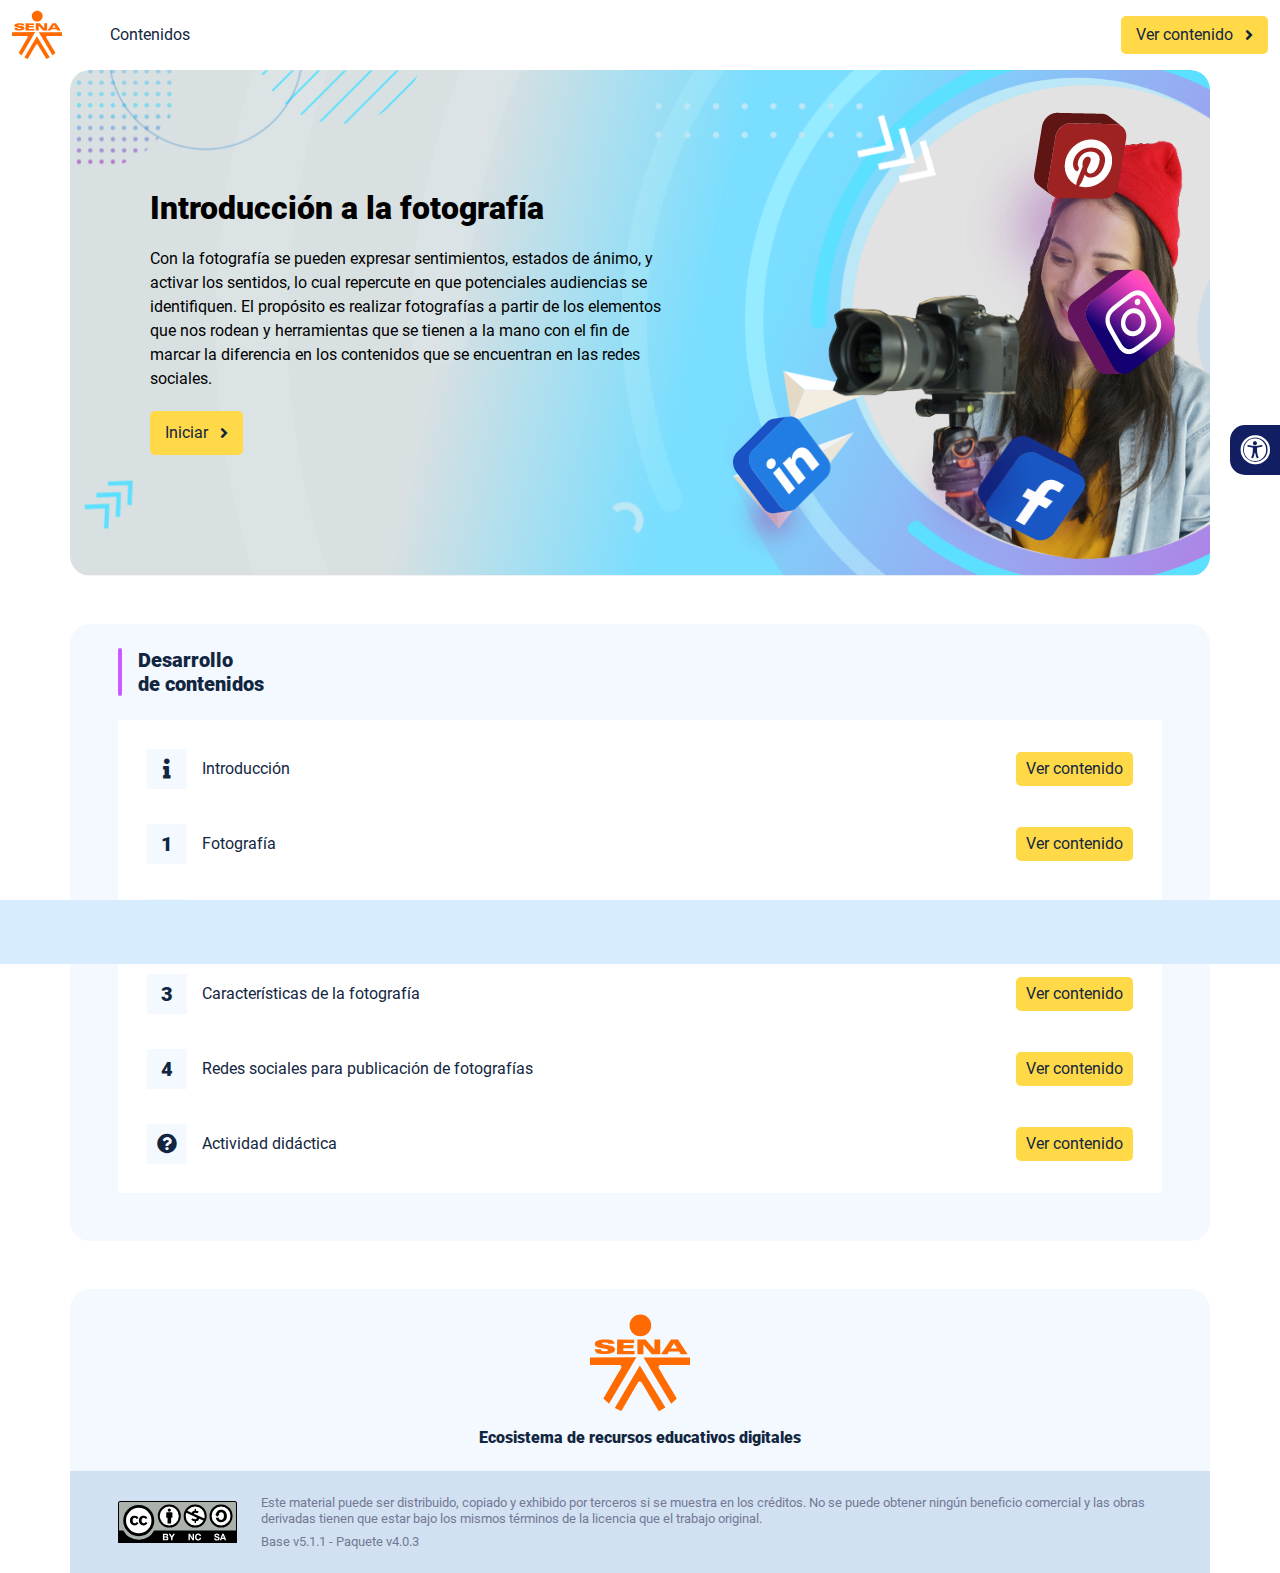
<file: index.html>
<!DOCTYPE html><html lang=""><head><meta charset="utf-8"><meta http-equiv="X-UA-Compatible" content="IE=edge"><meta name="viewport" content="width=device-width,initial-scale=1"><link rel="icon" href="favicon.ico"><title>Introducción a la fotografía</title><link href="css/chunk-0b10f9b9.e71cb334.css" rel="prefetch"><link href="css/chunk-0d02006a.51be2d5e.css" rel="prefetch"><link href="css/chunk-10d7dd5c.e71cb334.css" rel="prefetch"><link href="css/chunk-205221e7.e71cb334.css" rel="prefetch"><link href="css/chunk-2d4cff20.e71cb334.css" rel="prefetch"><link href="css/chunk-4ef72cd9.e71cb334.css" rel="prefetch"><link href="css/chunk-515a8379.ae0ee84f.css" rel="prefetch"><link href="css/chunk-59974754.9f4f9dbb.css" rel="prefetch"><link href="css/chunk-60a150e8.e71cb334.css" rel="prefetch"><link href="css/chunk-6e1e538a.d2f45819.css" rel="prefetch"><link href="css/chunk-7d598149.e71cb334.css" rel="prefetch"><link href="css/chunk-a71bdd78.e71cb334.css" rel="prefetch"><link href="css/chunk-cda87f0a.5d24a906.css" rel="prefetch"><link href="css/comple.405bb42a.css" rel="prefetch"><link href="css/creditos.976ca527.css" rel="prefetch"><link href="css/glosario.6e6013d9.css" rel="prefetch"><link href="css/intro.586f816f.css" rel="prefetch"><link href="css/referencias.e4d49c74.css" rel="prefetch"><link href="css/sintesis.b4fd026b.css" rel="prefetch"><link href="css/tema1.419e6c57.css" rel="prefetch"><link href="css/tema2.5eceb421.css" rel="prefetch"><link href="js/actividad.d08913ca.js" rel="prefetch"><link href="js/chunk-0206bfa0.264bc95a.js" rel="prefetch"><link href="js/chunk-0b10f9b9.18a7e98d.js" rel="prefetch"><link href="js/chunk-0d02006a.b54fe13d.js" rel="prefetch"><link href="js/chunk-10d7dd5c.fe963216.js" rel="prefetch"><link href="js/chunk-13a6037e.cc6412e6.js" rel="prefetch"><link href="js/chunk-205221e7.54eda38b.js" rel="prefetch"><link href="js/chunk-2c06842c.e4982829.js" rel="prefetch"><link href="js/chunk-2d0e96ec.a36bed43.js" rel="prefetch"><link href="js/chunk-2d208d90.58b93b7e.js" rel="prefetch"><link href="js/chunk-2d21d0e2.13642e6c.js" rel="prefetch"><link href="js/chunk-2d22c123.18822770.js" rel="prefetch"><link href="js/chunk-2d4cff20.8a14dd26.js" rel="prefetch"><link href="js/chunk-2e80bb9a.c9e48e5d.js" rel="prefetch"><link href="js/chunk-2fdc87ee.9097da11.js" rel="prefetch"><link href="js/chunk-4ef72cd9.14763705.js" rel="prefetch"><link href="js/chunk-515a8379.fbbd4068.js" rel="prefetch"><link href="js/chunk-5309f94e.d207b2d5.js" rel="prefetch"><link href="js/chunk-53ccb27e.67a53ce9.js" rel="prefetch"><link href="js/chunk-59974754.bb579303.js" rel="prefetch"><link href="js/chunk-60a150e8.afbb8e7a.js" rel="prefetch"><link href="js/chunk-69444b4c.6ea97d8d.js" rel="prefetch"><link href="js/chunk-6e1e538a.2f88bf9f.js" rel="prefetch"><link href="js/chunk-7d598149.2785d3ed.js" rel="prefetch"><link href="js/chunk-a71bdd78.37eeb5ae.js" rel="prefetch"><link href="js/chunk-c796899c.2646f76f.js" rel="prefetch"><link href="js/chunk-cda87f0a.02bd1e59.js" rel="prefetch"><link href="js/chunk-e8a7823a.2c635a0f.js" rel="prefetch"><link href="js/comple.5c44f336.js" rel="prefetch"><link href="js/creditos.82da311b.js" rel="prefetch"><link href="js/glosario.2ff40d0f.js" rel="prefetch"><link href="js/intro.71a08c8f.js" rel="prefetch"><link href="js/referencias.07a6c068.js" rel="prefetch"><link href="js/sintesis.4d4e5d03.js" rel="prefetch"><link href="js/tema1.25631800.js" rel="prefetch"><link href="js/tema2.8ea02053.js" rel="prefetch"><link href="js/tema3.80d458b6.js" rel="prefetch"><link href="js/tema4.9ac1ab06.js" rel="prefetch"><link href="css/app.aa3cac0a.css" rel="preload" as="style"><link href="css/chunk-vendors.04730ec9.css" rel="preload" as="style"><link href="js/app.906d4ec2.js" rel="preload" as="script"><link href="js/chunk-vendors.6c7d6e63.js" rel="preload" as="script"><link href="css/chunk-vendors.04730ec9.css" rel="stylesheet"><link href="css/app.aa3cac0a.css" rel="stylesheet"></head><body><noscript><strong>We're sorry but Introducción a la fotografía doesn't work properly without JavaScript enabled. Please enable it to continue.</strong></noscript><div id="app"></div><script src="js/chunk-vendors.6c7d6e63.js"></script><script src="js/app.906d4ec2.js"></script></body></html>
</file>
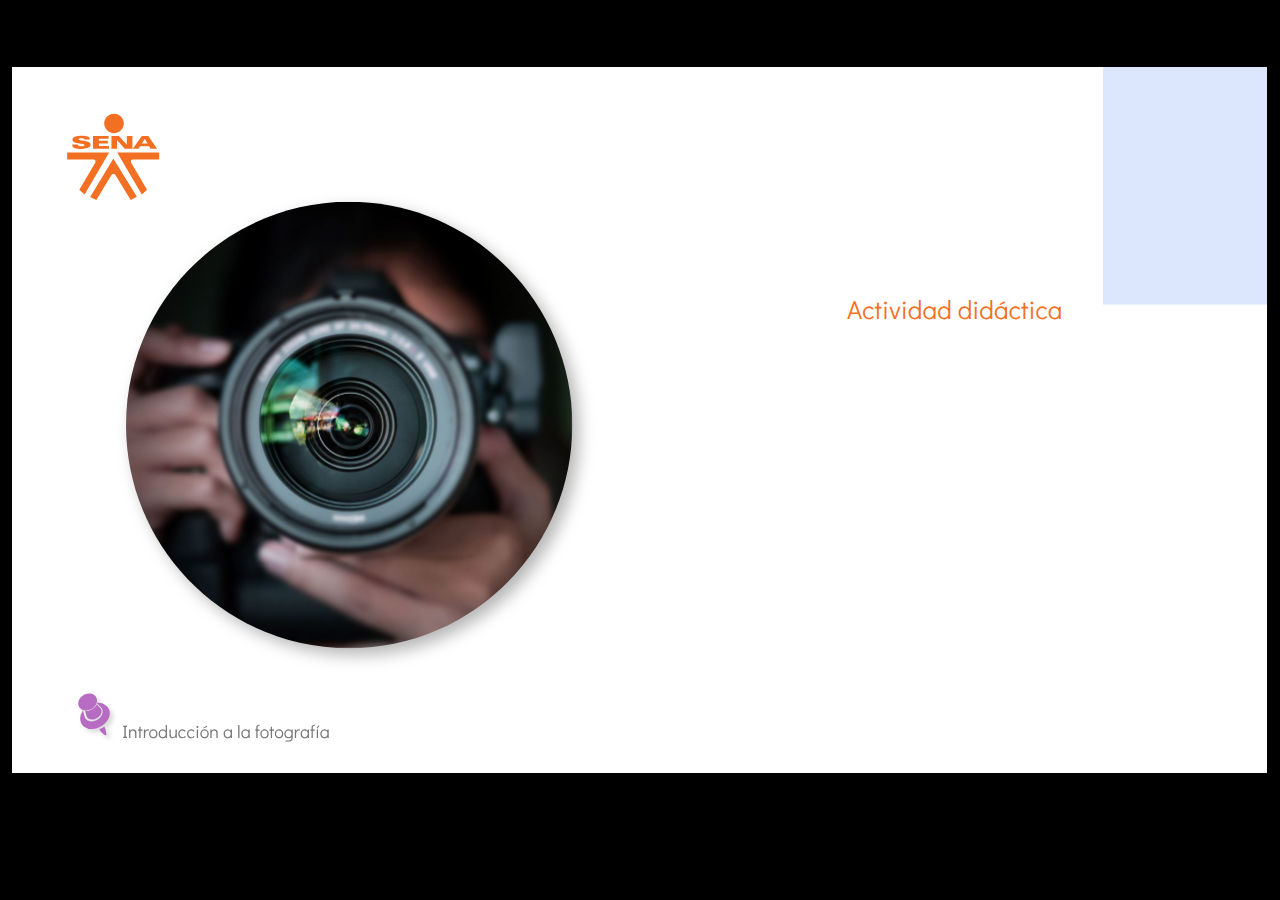
<file: actividades/index.html>
<!doctype html>
<html lang="es">
<head>
  <meta charset="utf-8">
  <!-- Creado con Storyline 360 - http://www.articulate.com  -->
  <!-- version: 3.64.27845.0 -->
  <title>Actividad did&#225;ctica</title>
  <meta http-equiv="x-ua-compatible" content="IE=edge"/>
  <meta name="viewport" content="width=device-width,initial-scale=1,user-scalable=no,shrink-to-fit=no,minimal-ui"/>
  <meta name="apple-mobile-web-app-capable" content="yes"/>
  <style>
    html, body { height: 100%; padding: 0; margin: 0 }
    #app { height: 100%; width: 100%; }
  </style>
  
  <script>window.THREE = { };</script>
</head>
<body style="background: #000000" class="cs-HTML theme-classic">
  <!-- 360 -->
  <script>!function(e){var i=/iPhone/i,o=/iPod/i,n=/iPad/i,t=/(?=.*\bAndroid\b)(?=.*\bMobile\b)/i,d=/Android/i,s=/(?=.*\bAndroid\b)(?=.*\bSD4930UR\b)/i,b=/(?=.*\bAndroid\b)(?=.*\b(?:KFOT|KFTT|KFJWI|KFJWA|KFSOWI|KFTHWI|KFTHWA|KFAPWI|KFAPWA|KFARWI|KFASWI|KFSAWI|KFSAWA)\b)/i,r=/IEMobile/i,h=/(?=.*\bWindows\b)(?=.*\bARM\b)/i,a=/BlackBerry/i,l=/BB10/i,p=/Opera Mini/i,f=/(CriOS|Chrome)(?=.*\bMobile\b)/i,u=/(?=.*\bFirefox\b)(?=.*\bMobile\b)/i,c=new RegExp("(?:Nexus 7|BNTV250|Kindle Fire|Silk|GT-P1000)","i"),w=function(e,i){return e.test(i)},A=function(e){var A=e||navigator.userAgent,v=A.split("[FBAN");if(void 0!==v[1]&&(A=v[0]),this.apple={phone:w(i,A),ipod:w(o,A),tablet:!w(i,A)&&w(n,A),device:w(i,A)||w(o,A)||w(n,A)},this.amazon={phone:w(s,A),tablet:!w(s,A)&&w(b,A),device:w(s,A)||w(b,A)},this.android={phone:w(s,A)||w(t,A),tablet:!w(s,A)&&!w(t,A)&&(w(b,A)||w(d,A)),device:w(s,A)||w(b,A)||w(t,A)||w(d,A)},this.windows={phone:w(r,A),tablet:w(h,A),device:w(r,A)||w(h,A)},this.other={blackberry:w(a,A),blackberry10:w(l,A),opera:w(p,A),firefox:w(u,A),chrome:w(f,A),device:w(a,A)||w(l,A)||w(p,A)||w(u,A)||w(f,A)},this.seven_inch=w(c,A),this.any=this.apple.device||this.android.device||this.windows.device||this.other.device||this.seven_inch,this.phone=this.apple.phone||this.android.phone||this.windows.phone,this.tablet=this.apple.tablet||this.android.tablet||this.windows.tablet,"undefined"==typeof window)return this},v=function(){var e=new A;return e.Class=A,e};"undefined"!=typeof module&&module.exports&&"undefined"==typeof window?module.exports=A:"undefined"!=typeof module&&module.exports&&"undefined"!=typeof window?module.exports=v():"function"==typeof define&&define.amd?define("isMobile",[],e.isMobile=v()):e.isMobile=v()}(this);
    window.isMobile.apple.tablet = window.isMobile.apple.tablet ||
      (navigator.platform === 'MacIntel' && navigator.maxTouchPoints > 1);
    window.isMobile.apple.device = window.isMobile.apple.device || window.isMobile.apple.tablet;
    window.isMobile.tablet = window.isMobile.tablet || window.isMobile.apple.tablet;
    window.isMobile.any = window.isMobile.any || window.isMobile.apple.tablet;
  </script>

  <div id="focus-sink" tabindex="-1"></div>

  <div id="preso"></div>
  <script>
    window.DS = {};
    window.globals = {
      DATA_PATH_BASE: '',
      HAS_FRAME: true,
      HAS_SLIDE: true,

      lmsPresent: false,
      tinCanPresent: false,
      cmi5Present: false,
      aoSupport: false,
      scale: 'show all',
      captureRc: false,
      browserSize: 'optimal',
      bgColor: '#000000',
      features: 'InsertSvgPicture,MultipleQuizTracking,QuestionCorrectVariable',
      themeName: 'classic',
      preloaderColor: '#FFFFFF',
      suppressAnalytics: false,
      productChannel: 'stable',
      publishSource: 'storyline',
      aid: 'aid|dd73bbe0-893c-4c5d-ada9-b44ee608dcb3',
      cid: '04bfd34e-cd07-4569-9f02-371561cab23e',
      playerVersion: '3.64.27845.0',
      publishTimestamp: '2022-06-12T15:36:41.8041996Z',
      maxIosVideoElements: 10,

      
      parseParams: function(qs) {
        if (window.globals.parsedParams != null) {
          return window.globals.parsedParams;
        }
        qs = (qs || window.location.search.substr(1)).split('+').join(' ');
        var params = {},
            tokens,
            re = /[?&]?([^=]+)=([^&]*)/g;

        while (tokens = re.exec(qs)) {
          params[decodeURIComponent(tokens[1]).trim()] =
            decodeURIComponent(tokens[2]).trim();
        }
        window.globals.parsedParams = params;
        return params;
      }

    };

    (function() {

      var classTypes = [ 'desktop', 'mobile', 'phone', 'tablet' ];

      var addDeviceClasses = function(prefix, testObj) {
        var curr, i;
        for (i = 0; i < classTypes.length; i++) {
          curr = classTypes[i];
          if (testObj[curr]) {
            document.body.classList.add(prefix + curr);
          }
        }
      };

      var params = window.globals.parseParams(),
          isDevicePreview = params.devicepreview === '1',
          isPhoneOverride = params.deviceType === 'phone' || (isDevicePreview && params.phone == '1'),
          isTabletOverride = (params.deviceType === 'tablet' || isDevicePreview) && !isPhoneOverride,
          isMobileOverride = isPhoneOverride || isTabletOverride;

      var deviceView = {
        desktop: !window.isMobile.any && !isMobileOverride,
        mobile: window.isMobile.any || isMobileOverride,
        phone: isPhoneOverride || (window.isMobile.phone && !isTabletOverride),
        tablet: isTabletOverride || window.isMobile.tablet
      };

      window.globals.deviceView = deviceView;
      window.isMobile.desktop = !window.isMobile.any;
      window.isMobile.mobile = window.isMobile.any;

      addDeviceClasses('view-', deviceView);

    })();
  </script>
  
  <script src='story_content/user.js' type=text/javascript></script>
  <div class="slide-loader"></div>

  <script>
    if (window.globals.deviceView.isMobile) { var doc = document, loader = doc.body.querySelector('.slide-loader'); [ 1, 2, 3 ].forEach(function(n) { var d = doc.createElement('div'); d.style.backgroundColor = window.globals.preloaderColor; d.classList.add('mobile-loader-dot'); d.classList.add('dot' + n); loader.appendChild(d); }); }
  </script>

  <div class="mobile-load-title-overlay" style="display: none">
    <div class="mobile-load-title">Actividad did&#225;ctica</div>
  </div>

  <div class="mobile-chrome-warning"></div>

  <script>
    
    if (window.autoSpider && window.vInterfaceObject) {
      document.querySelector('.mobile-load-title-overlay').style.display = 'none';
    }
  </script>

  

  <link rel="stylesheet" href="html5/data/css/output.min.css" data-noprefix/>
</body>
<script src="html5/lib/scripts/bootstrapper.min.js"></script>
</html>
</file>
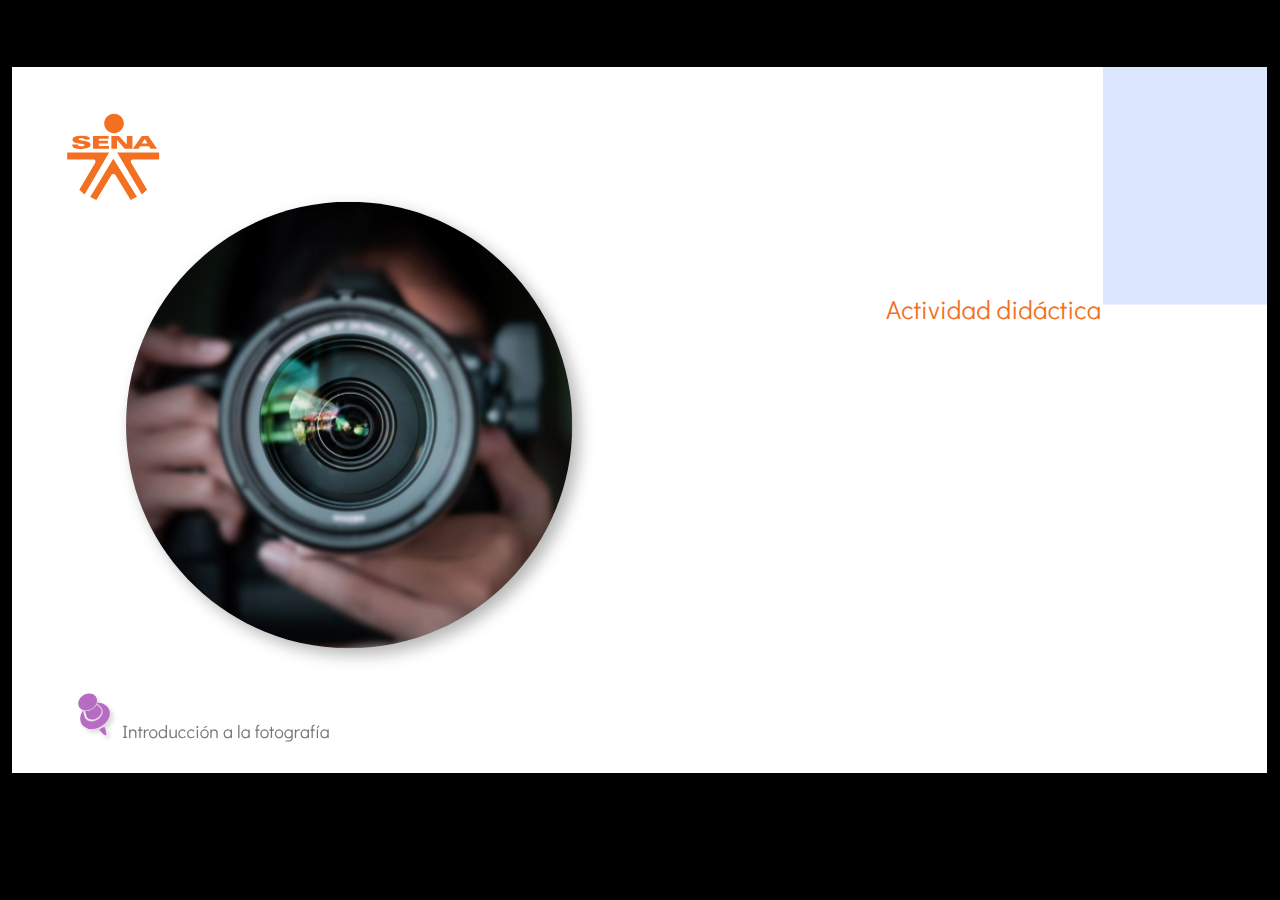
<file: public/actividades/story.html>
<!doctype html>
<html lang="es">
<head>
  <meta charset="utf-8">
  <!-- Creado con Storyline 360 - http://www.articulate.com  -->
  <!-- version: 3.64.27845.0 -->
  <title>Actividad did&#225;ctica</title>
  <meta http-equiv="x-ua-compatible" content="IE=edge"/>
  <meta name="viewport" content="width=device-width,initial-scale=1,user-scalable=no,shrink-to-fit=no,minimal-ui"/>
  <meta name="apple-mobile-web-app-capable" content="yes"/>
  <style>
    html, body { height: 100%; padding: 0; margin: 0 }
    #app { height: 100%; width: 100%; }
  </style>
  
  <script>window.THREE = { };</script>
</head>
<body style="background: #000000" class="cs-HTML theme-classic">
  <!-- 360 -->
  <script>!function(e){var i=/iPhone/i,o=/iPod/i,n=/iPad/i,t=/(?=.*\bAndroid\b)(?=.*\bMobile\b)/i,d=/Android/i,s=/(?=.*\bAndroid\b)(?=.*\bSD4930UR\b)/i,b=/(?=.*\bAndroid\b)(?=.*\b(?:KFOT|KFTT|KFJWI|KFJWA|KFSOWI|KFTHWI|KFTHWA|KFAPWI|KFAPWA|KFARWI|KFASWI|KFSAWI|KFSAWA)\b)/i,r=/IEMobile/i,h=/(?=.*\bWindows\b)(?=.*\bARM\b)/i,a=/BlackBerry/i,l=/BB10/i,p=/Opera Mini/i,f=/(CriOS|Chrome)(?=.*\bMobile\b)/i,u=/(?=.*\bFirefox\b)(?=.*\bMobile\b)/i,c=new RegExp("(?:Nexus 7|BNTV250|Kindle Fire|Silk|GT-P1000)","i"),w=function(e,i){return e.test(i)},A=function(e){var A=e||navigator.userAgent,v=A.split("[FBAN");if(void 0!==v[1]&&(A=v[0]),this.apple={phone:w(i,A),ipod:w(o,A),tablet:!w(i,A)&&w(n,A),device:w(i,A)||w(o,A)||w(n,A)},this.amazon={phone:w(s,A),tablet:!w(s,A)&&w(b,A),device:w(s,A)||w(b,A)},this.android={phone:w(s,A)||w(t,A),tablet:!w(s,A)&&!w(t,A)&&(w(b,A)||w(d,A)),device:w(s,A)||w(b,A)||w(t,A)||w(d,A)},this.windows={phone:w(r,A),tablet:w(h,A),device:w(r,A)||w(h,A)},this.other={blackberry:w(a,A),blackberry10:w(l,A),opera:w(p,A),firefox:w(u,A),chrome:w(f,A),device:w(a,A)||w(l,A)||w(p,A)||w(u,A)||w(f,A)},this.seven_inch=w(c,A),this.any=this.apple.device||this.android.device||this.windows.device||this.other.device||this.seven_inch,this.phone=this.apple.phone||this.android.phone||this.windows.phone,this.tablet=this.apple.tablet||this.android.tablet||this.windows.tablet,"undefined"==typeof window)return this},v=function(){var e=new A;return e.Class=A,e};"undefined"!=typeof module&&module.exports&&"undefined"==typeof window?module.exports=A:"undefined"!=typeof module&&module.exports&&"undefined"!=typeof window?module.exports=v():"function"==typeof define&&define.amd?define("isMobile",[],e.isMobile=v()):e.isMobile=v()}(this);
    window.isMobile.apple.tablet = window.isMobile.apple.tablet ||
      (navigator.platform === 'MacIntel' && navigator.maxTouchPoints > 1);
    window.isMobile.apple.device = window.isMobile.apple.device || window.isMobile.apple.tablet;
    window.isMobile.tablet = window.isMobile.tablet || window.isMobile.apple.tablet;
    window.isMobile.any = window.isMobile.any || window.isMobile.apple.tablet;
  </script>

  <div id="focus-sink" tabindex="-1"></div>

  <div id="preso"></div>
  <script>
    window.DS = {};
    window.globals = {
      DATA_PATH_BASE: '',
      HAS_FRAME: true,
      HAS_SLIDE: true,

      lmsPresent: false,
      tinCanPresent: false,
      cmi5Present: false,
      aoSupport: false,
      scale: 'show all',
      captureRc: false,
      browserSize: 'optimal',
      bgColor: '#000000',
      features: 'InsertSvgPicture,MultipleQuizTracking,QuestionCorrectVariable',
      themeName: 'classic',
      preloaderColor: '#FFFFFF',
      suppressAnalytics: false,
      productChannel: 'stable',
      publishSource: 'storyline',
      aid: 'aid|dd73bbe0-893c-4c5d-ada9-b44ee608dcb3',
      cid: '04bfd34e-cd07-4569-9f02-371561cab23e',
      playerVersion: '3.64.27845.0',
      publishTimestamp: '2022-06-09T14:51:31.4819501Z',
      maxIosVideoElements: 10,

      
      parseParams: function(qs) {
        if (window.globals.parsedParams != null) {
          return window.globals.parsedParams;
        }
        qs = (qs || window.location.search.substr(1)).split('+').join(' ');
        var params = {},
            tokens,
            re = /[?&]?([^=]+)=([^&]*)/g;

        while (tokens = re.exec(qs)) {
          params[decodeURIComponent(tokens[1]).trim()] =
            decodeURIComponent(tokens[2]).trim();
        }
        window.globals.parsedParams = params;
        return params;
      }

    };

    (function() {

      var classTypes = [ 'desktop', 'mobile', 'phone', 'tablet' ];

      var addDeviceClasses = function(prefix, testObj) {
        var curr, i;
        for (i = 0; i < classTypes.length; i++) {
          curr = classTypes[i];
          if (testObj[curr]) {
            document.body.classList.add(prefix + curr);
          }
        }
      };

      var params = window.globals.parseParams(),
          isDevicePreview = params.devicepreview === '1',
          isPhoneOverride = params.deviceType === 'phone' || (isDevicePreview && params.phone == '1'),
          isTabletOverride = (params.deviceType === 'tablet' || isDevicePreview) && !isPhoneOverride,
          isMobileOverride = isPhoneOverride || isTabletOverride;

      var deviceView = {
        desktop: !window.isMobile.any && !isMobileOverride,
        mobile: window.isMobile.any || isMobileOverride,
        phone: isPhoneOverride || (window.isMobile.phone && !isTabletOverride),
        tablet: isTabletOverride || window.isMobile.tablet
      };

      window.globals.deviceView = deviceView;
      window.isMobile.desktop = !window.isMobile.any;
      window.isMobile.mobile = window.isMobile.any;

      addDeviceClasses('view-', deviceView);

    })();
  </script>
  
  <script src='story_content/user.js' type=text/javascript></script>
  <div class="slide-loader"></div>

  <script>
    if (window.globals.deviceView.isMobile) { var doc = document, loader = doc.body.querySelector('.slide-loader'); [ 1, 2, 3 ].forEach(function(n) { var d = doc.createElement('div'); d.style.backgroundColor = window.globals.preloaderColor; d.classList.add('mobile-loader-dot'); d.classList.add('dot' + n); loader.appendChild(d); }); }
  </script>

  <div class="mobile-load-title-overlay" style="display: none">
    <div class="mobile-load-title">Actividad did&#225;ctica</div>
  </div>

  <div class="mobile-chrome-warning"></div>

  <script>
    
    if (window.autoSpider && window.vInterfaceObject) {
      document.querySelector('.mobile-load-title-overlay').style.display = 'none';
    }
  </script>

  

  <link rel="stylesheet" href="html5/data/css/output.min.css" data-noprefix/>
</body>
<script src="html5/lib/scripts/bootstrapper.min.js"></script>
</html>
</file>
<file: css/chunk-0b10f9b9.e71cb334.css>
.horizontal-scroll__wrapper[data-v-22adfd6b]{overflow:hidden}.horizontal-scroll[data-v-22adfd6b]{display:flex;transition:transform .5s ease-in-out;align-items:center;flex-wrap:nowrap}.horizontal-scroll[data-v-22adfd6b]:not(.row){width:100%}.horizontal-scroll--item-fw[data-v-22adfd6b]>div{flex-grow:0;flex-shrink:0;width:100%;margin:0!important}
</file>
<file: css/chunk-0d02006a.51be2d5e.css>
.barra-avance{display:flex;align-items:center;justify-content:space-between;position:fixed;bottom:0;left:0;width:100%;padding:10px;background-color:#d8ecff;transition:transform .5s ease-in-out;z-index:100000}.barra-avance__barra{margin:0 20px;flex:1;position:relative;max-width:800px}.barra-avance__barra--amarilla,.barra-avance__barra--blanca{height:4px}.barra-avance__barra--amarilla:after,.barra-avance__barra--amarilla:before,.barra-avance__barra--blanca:after,.barra-avance__barra--blanca:before{content:"";display:block;width:10px;height:10px;border-radius:50%;position:absolute;top:50%}.barra-avance__barra--amarilla:before,.barra-avance__barra--blanca:before{left:0;transform:translate(-50%,-50%)}.barra-avance__barra--amarilla:after,.barra-avance__barra--blanca:after{right:0;transform:translate(50%,-50%)}.barra-avance__barra--blanca,.barra-avance__barra--blanca:after,.barra-avance__barra--blanca:before{background-color:#fff}.barra-avance__barra--amarilla{position:absolute;width:100%;top:0;background-color:#ffd947}.barra-avance__barra--amarilla:after,.barra-avance__barra--amarilla:before{background-color:#ffd947}.barra-avance__boton--regresar{background-color:#b0c0d2}.barra-avance__boton--regresar span{color:#111e61!important}.barra-avance__boton--disable{opacity:0;pointer-events:none}.barra-avance--open{transform:translateY(0)}.barra-avance--close{transform:translateY(100%)}
</file>
<file: css/chunk-10d7dd5c.e71cb334.css>
.horizontal-scroll__wrapper[data-v-22adfd6b]{overflow:hidden}.horizontal-scroll[data-v-22adfd6b]{display:flex;transition:transform .5s ease-in-out;align-items:center;flex-wrap:nowrap}.horizontal-scroll[data-v-22adfd6b]:not(.row){width:100%}.horizontal-scroll--item-fw[data-v-22adfd6b]>div{flex-grow:0;flex-shrink:0;width:100%;margin:0!important}
</file>
<file: css/chunk-205221e7.e71cb334.css>
.horizontal-scroll__wrapper[data-v-22adfd6b]{overflow:hidden}.horizontal-scroll[data-v-22adfd6b]{display:flex;transition:transform .5s ease-in-out;align-items:center;flex-wrap:nowrap}.horizontal-scroll[data-v-22adfd6b]:not(.row){width:100%}.horizontal-scroll--item-fw[data-v-22adfd6b]>div{flex-grow:0;flex-shrink:0;width:100%;margin:0!important}
</file>
<file: css/chunk-2d4cff20.e71cb334.css>
.horizontal-scroll__wrapper[data-v-22adfd6b]{overflow:hidden}.horizontal-scroll[data-v-22adfd6b]{display:flex;transition:transform .5s ease-in-out;align-items:center;flex-wrap:nowrap}.horizontal-scroll[data-v-22adfd6b]:not(.row){width:100%}.horizontal-scroll--item-fw[data-v-22adfd6b]>div{flex-grow:0;flex-shrink:0;width:100%;margin:0!important}
</file>
<file: css/chunk-4ef72cd9.e71cb334.css>
.horizontal-scroll__wrapper[data-v-22adfd6b]{overflow:hidden}.horizontal-scroll[data-v-22adfd6b]{display:flex;transition:transform .5s ease-in-out;align-items:center;flex-wrap:nowrap}.horizontal-scroll[data-v-22adfd6b]:not(.row){width:100%}.horizontal-scroll--item-fw[data-v-22adfd6b]>div{flex-grow:0;flex-shrink:0;width:100%;margin:0!important}
</file>
<file: css/chunk-515a8379.ae0ee84f.css>
.banner-interno{position:relative}.banner-interno__fondo{position:absolute;top:0;bottom:-50px;left:0;right:0;background-color:#147dc4;background-size:cover;background-position:50%}.banner-interno__titulo{display:flex;align-items:center}.banner-interno__titulo__icono{display:block;width:32px;height:32px;border-radius:50%;background-color:#fff;position:relative}.banner-interno__titulo__icono i{color:#147dc4;position:absolute;left:50%;top:50%;transform:translate(-50%,-50%)}.banner-interno__titulo h1,.banner-interno__titulo h2,.banner-interno__titulo h3,.banner-interno__titulo h4,.banner-interno__titulo h5,.banner-interno__titulo h6{color:#fff;line-height:1.1em}
</file>
<file: css/chunk-59974754.9f4f9dbb.css>
.aside-menu{position:sticky;top:70px;flex:0 0 0;width:0;min-height:calc(100vh - 70px);max-height:calc(100vh - 70px);background-color:#f3f9ff;transition:flex .5s ease-in-out,width .5s ease-in-out;overflow-x:hidden;z-index:100001}.aside-menu a{color:#111e61}.aside-menu--open{flex:0 0 300px;width:300px}.aside-menu__content{width:300px;display:flex;flex-direction:column;justify-content:space-between;min-height:calc(100vh - 70px);max-height:calc(100vh - 70px);border-right:1px solid #d8ecff}@media (max-height:800px){.aside-menu__content{min-height:800px;max-height:800px;overflow-y:auto}}.aside-menu__header{padding:10px;text-align:center;background-color:#d8ecff}.aside-menu__header h4{margin:0}.aside-menu__menu{overflow-y:auto;flex-grow:1;list-style:none;padding-left:0;margin-bottom:0}.aside-menu__menu__item--active .aside-menu__menu__item__lnk,.aside-menu__menu__item--active .aside-menu__sec-menu__item__lnk{background-color:#d8ecff;font-weight:700}.aside-menu__menu__item--sub-menu:hover,.aside-menu__menu__item:hover,.aside-menu__sec-menu__item:hover{background-color:#d8ecff}.aside-menu__menu__item--sub-menu{padding-left:10px}.aside-menu__menu__item--sub-menu--active .aside-menu__menu__item__lnk,.aside-menu__menu__item--sub-menu--active .aside-menu__sec-menu__item__lnk{background-color:#d8ecff;font-weight:700;position:relative}.aside-menu__menu__item--sub-menu--active .aside-menu__menu__item__lnk:before,.aside-menu__menu__item--sub-menu--active .aside-menu__sec-menu__item__lnk:before{content:"";display:block;position:absolute;left:0;bottom:0;top:0;width:4px;border-radius:2px;background-color:#ca5cff}.aside-menu__menu__item__lnk,.aside-menu__sec-menu__item__lnk{display:flex;align-items:center;padding:10px 15px;line-height:1.1em}.aside-menu__menu__item__lnk i,.aside-menu__menu__item__lnk span,.aside-menu__sec-menu__item__lnk i,.aside-menu__sec-menu__item__lnk span{margin-right:10px}.aside-menu__menu__item__lnk i:last-child,.aside-menu__menu__item__lnk span:last-child,.aside-menu__sec-menu__item__lnk i:last-child,.aside-menu__sec-menu__item__lnk span:last-child{margin-right:0}.aside-menu__sec-menu{background-color:#d8ecff;padding:10px 0;flex-shrink:0;margin-bottom:0}.aside-menu__sec-menu__item{padding:10px 15px}.aside-menu__sec-menu__item__lnk{padding:0;border-radius:1em}.aside-menu__sec-menu__item__lnk i{display:block;width:2em;height:2em;padding:.5em 0;text-align:center;background-color:#fff;border-radius:50%}.aside-menu__sec-menu__item__lnk:hover{background-color:#fff}@media (max-width:992px){.aside-menu{position:fixed;top:70px}}@media (max-width:576px){.aside-menu__sec-menu{padding-bottom:110px}}
</file>
<file: css/chunk-60a150e8.e71cb334.css>
.horizontal-scroll__wrapper[data-v-22adfd6b]{overflow:hidden}.horizontal-scroll[data-v-22adfd6b]{display:flex;transition:transform .5s ease-in-out;align-items:center;flex-wrap:nowrap}.horizontal-scroll[data-v-22adfd6b]:not(.row){width:100%}.horizontal-scroll--item-fw[data-v-22adfd6b]>div{flex-grow:0;flex-shrink:0;width:100%;margin:0!important}
</file>
<file: css/chunk-6e1e538a.d2f45819.css>
.accesibilidad[data-v-4f6b7c58]{position:fixed;right:0;top:50vh;height:50px;background-color:#111e61;border-top-left-radius:15px;border-bottom-left-radius:15px;transform:translateY(-50%) translateX(100%) translateX(-50px);overflow:hidden;transition:transform .3s ease-in-out,height .3s ease-in-out}.accesibilidad[data-v-4f6b7c58]:hover{transform:translateY(-50%) translateX(0);height:12.75rem}.accesibilidad [data-v-4f6b7c58]{color:#fff}.accesibilidad__menu__content .accesibilidad__menu__item[data-v-4f6b7c58]{cursor:pointer}.accesibilidad__menu__content .accesibilidad__menu__item[data-v-4f6b7c58]:hover{background-color:#273685}.accesibilidad__menu__content .accesibilidad__menu__item[data-v-4f6b7c58]:last-child{border:none}.accesibilidad__menu__item[data-v-4f6b7c58]{display:flex;align-items:center;padding:10px;border-bottom:1px solid #273685;line-height:1em;-webkit-user-select:none;-moz-user-select:none;-ms-user-select:none;user-select:none}.accesibilidad__menu i[data-v-4f6b7c58]{font-size:30px;font-style:normal;margin-right:10px;line-height:1em}.accesibilidad__menu img[data-v-4f6b7c58]{width:30px;margin-right:10px}
</file>
<file: css/chunk-7d598149.e71cb334.css>
.horizontal-scroll__wrapper[data-v-22adfd6b]{overflow:hidden}.horizontal-scroll[data-v-22adfd6b]{display:flex;transition:transform .5s ease-in-out;align-items:center;flex-wrap:nowrap}.horizontal-scroll[data-v-22adfd6b]:not(.row){width:100%}.horizontal-scroll--item-fw[data-v-22adfd6b]>div{flex-grow:0;flex-shrink:0;width:100%;margin:0!important}
</file>
<file: css/chunk-a71bdd78.e71cb334.css>
.horizontal-scroll__wrapper[data-v-22adfd6b]{overflow:hidden}.horizontal-scroll[data-v-22adfd6b]{display:flex;transition:transform .5s ease-in-out;align-items:center;flex-wrap:nowrap}.horizontal-scroll[data-v-22adfd6b]:not(.row){width:100%}.horizontal-scroll--item-fw[data-v-22adfd6b]>div{flex-grow:0;flex-shrink:0;width:100%;margin:0!important}
</file>
<file: css/chunk-cda87f0a.5d24a906.css>
.header[data-v-a108b06a]{position:sticky;top:0;padding-top:10px;padding-bottom:10px;background-color:#fff;z-index:10010;line-height:1.1em}.header__logo[data-v-a108b06a]{width:50px}@media (max-width:576px){.header__componente-formativo[data-v-a108b06a]{font-size:.8em}}.header__menu[data-v-a108b06a]{cursor:pointer}.header__menu span[data-v-a108b06a]{font-size:.7em;display:block;line-height:1em;text-align:center;color:#111e61}.header__menu__btn[data-v-a108b06a]{width:30px;height:30px;position:relative;margin-bottom:4px}.header__menu__btn .line-1[data-v-a108b06a],.header__menu__btn .line-2[data-v-a108b06a],.header__menu__btn .line-3[data-v-a108b06a]{height:4px;width:30px;background-color:#111e61;transform-origin:center center;position:absolute;left:0;border-radius:2px}.header__menu__btn .line-1[data-v-a108b06a]{top:4px;-webkit-animation:line-1-inactive-data-v-a108b06a .5s ease-in-out forwards;animation:line-1-inactive-data-v-a108b06a .5s ease-in-out forwards}.header__menu__btn .line-2[data-v-a108b06a]{top:13px;-webkit-animation:line-2-inactive-data-v-a108b06a .5s ease-in-out forwards;animation:line-2-inactive-data-v-a108b06a .5s ease-in-out forwards}.header__menu__btn .line-3[data-v-a108b06a]{top:22px;-webkit-animation:line-3-inactive-data-v-a108b06a .5s ease-in-out forwards;animation:line-3-inactive-data-v-a108b06a .5s ease-in-out forwards}.header__menu__btn[data-v-a108b06a]:hover{cursor:pointer}.header__menu__btn--open .line-1[data-v-a108b06a]{-webkit-animation:line-1-active-data-v-a108b06a .5s ease-in-out forwards;animation:line-1-active-data-v-a108b06a .5s ease-in-out forwards}.header__menu__btn--open .line-2[data-v-a108b06a]{-webkit-animation:line-2-active-data-v-a108b06a .5s ease-in-out forwards;animation:line-2-active-data-v-a108b06a .5s ease-in-out forwards}.header__menu__btn--open .line-3[data-v-a108b06a]{-webkit-animation:line-3-active-data-v-a108b06a .5s ease-in-out forwards;animation:line-3-active-data-v-a108b06a .5s ease-in-out forwards}@-webkit-keyframes line-1-active-data-v-a108b06a{0%{transform:translate(0) rotate(0)}50%{transform:translateY(9px) rotate(0)}to{transform:translateY(9px) rotate(45deg)}}@keyframes line-1-active-data-v-a108b06a{0%{transform:translate(0) rotate(0)}50%{transform:translateY(9px) rotate(0)}to{transform:translateY(9px) rotate(45deg)}}@-webkit-keyframes line-2-active-data-v-a108b06a{0%{transform:scale(1)}to{transform:scale(0)}}@keyframes line-2-active-data-v-a108b06a{0%{transform:scale(1)}to{transform:scale(0)}}@-webkit-keyframes line-3-active-data-v-a108b06a{0%{transform:translate(0) rotate(0)}50%{transform:translateY(-9px) rotate(0)}to{transform:translateY(-9px) rotate(-45deg)}}@keyframes line-3-active-data-v-a108b06a{0%{transform:translate(0) rotate(0)}50%{transform:translateY(-9px) rotate(0)}to{transform:translateY(-9px) rotate(-45deg)}}@-webkit-keyframes line-1-inactive-data-v-a108b06a{0%{transform:translateY(9px) rotate(45deg)}50%{transform:translateY(9px) rotate(0)}to{transform:translate(0) rotate(0)}}@keyframes line-1-inactive-data-v-a108b06a{0%{transform:translateY(9px) rotate(45deg)}50%{transform:translateY(9px) rotate(0)}to{transform:translate(0) rotate(0)}}@-webkit-keyframes line-2-inactive-data-v-a108b06a{0%{transform:scale(0)}to{transform:scale(1)}}@keyframes line-2-inactive-data-v-a108b06a{0%{transform:scale(0)}to{transform:scale(1)}}@-webkit-keyframes line-3-inactive-data-v-a108b06a{0%{transform:translateY(-9px) rotate(-45deg)}50%{transform:translateY(-9px) rotate(0)}to{transform:translate(0) rotate(0)}}@keyframes line-3-inactive-data-v-a108b06a{0%{transform:translateY(-9px) rotate(-45deg)}50%{transform:translateY(-9px) rotate(0)}to{transform:translate(0) rotate(0)}}
</file>
<file: css/comple.405bb42a.css>
.banner-interno{position:relative}.banner-interno__fondo{position:absolute;top:0;bottom:-50px;left:0;right:0;background-color:#147dc4;background-size:cover;background-position:50%}.banner-interno__titulo{display:flex;align-items:center}.banner-interno__titulo__icono{display:block;width:32px;height:32px;border-radius:50%;background-color:#fff;position:relative}.banner-interno__titulo__icono i{color:#147dc4;position:absolute;left:50%;top:50%;transform:translate(-50%,-50%)}.banner-interno__titulo h1,.banner-interno__titulo h2,.banner-interno__titulo h3,.banner-interno__titulo h4,.banner-interno__titulo h5,.banner-interno__titulo h6{color:#fff;line-height:1.1em}.complementario__enlaces{display:flex;justify-content:center;flex-wrap:wrap}.complementario__enlaces a{margin:0 5px}.complementario__btn{font-size:1.5em;line-height:1em}table{width:calc(100% - 1px);min-width:800px}table thead{background-color:#d8ecff}table thead th{border-color:#d8ecff}table td,table th{padding:25px 20px;text-align:center}table td:first-child,table th:first-child{text-align:left}
</file>
<file: css/creditos.976ca527.css>
.banner-interno{position:relative}.banner-interno__fondo{position:absolute;top:0;bottom:-50px;left:0;right:0;background-color:#147dc4;background-size:cover;background-position:50%}.banner-interno__titulo{display:flex;align-items:center}.banner-interno__titulo__icono{display:block;width:32px;height:32px;border-radius:50%;background-color:#fff;position:relative}.banner-interno__titulo__icono i{color:#147dc4;position:absolute;left:50%;top:50%;transform:translate(-50%,-50%)}.banner-interno__titulo h1,.banner-interno__titulo h2,.banner-interno__titulo h3,.banner-interno__titulo h4,.banner-interno__titulo h5,.banner-interno__titulo h6{color:#fff;line-height:1.1em}.footer{background-color:#d2e1f1;border-bottom-right-radius:0!important;border-bottom-left-radius:0!important}.footer__all-round{border-bottom-right-radius:20px!important;border-bottom-left-radius:20px!important}.footer p{color:#727997;line-height:1.2em}.creditos-vista .tarjeta.credito{background-color:#d2e1f1}.creditos{color:#727997;overflow-x:auto}.creditos__item{min-width:490px}.creditos p{line-height:1.3em;margin-bottom:0;color:#727997}.creditos__titulo{font-weight:700;background-color:#d2e1f1;padding:5px 10px;border-top-radius:5px;border-top-left-radius:5px;border-top-right-radius:5px}.creditos table td,.creditos table th{border-color:#d2e1f1}
</file>
<file: css/glosario.6e6013d9.css>
.banner-interno{position:relative}.banner-interno__fondo{position:absolute;top:0;bottom:-50px;left:0;right:0;background-color:#147dc4;background-size:cover;background-position:50%}.banner-interno__titulo{display:flex;align-items:center}.banner-interno__titulo__icono{display:block;width:32px;height:32px;border-radius:50%;background-color:#fff;position:relative}.banner-interno__titulo__icono i{color:#147dc4;position:absolute;left:50%;top:50%;transform:translate(-50%,-50%)}.banner-interno__titulo h1,.banner-interno__titulo h2,.banner-interno__titulo h3,.banner-interno__titulo h4,.banner-interno__titulo h5,.banner-interno__titulo h6{color:#fff;line-height:1.1em}.glosario__letra-item{display:flex}.glosario__letra-item__texto{padding-top:5px}.glosario__letra-item__letra__icono{width:32px;height:32px;position:relative;line-height:1em;border-radius:50%;background-color:#d2e1f1}.glosario__letra-item__letra__icono span{position:absolute;left:50%;top:50%;transform:translate(-50%,-50%);font-size:1.1em;font-weight:900}
</file>
<file: css/intro.586f816f.css>
.container-text-introduccion{position:relative;top:-50px;padding:2rem;background:linear-gradient(0deg,#dedede,#fff 35%,#dedede);border-radius:10px}
</file>
<file: css/referencias.e4d49c74.css>
.banner-interno{position:relative}.banner-interno__fondo{position:absolute;top:0;bottom:-50px;left:0;right:0;background-color:#147dc4;background-size:cover;background-position:50%}.banner-interno__titulo{display:flex;align-items:center}.banner-interno__titulo__icono{display:block;width:32px;height:32px;border-radius:50%;background-color:#fff;position:relative}.banner-interno__titulo__icono i{color:#147dc4;position:absolute;left:50%;top:50%;transform:translate(-50%,-50%)}.banner-interno__titulo h1,.banner-interno__titulo h2,.banner-interno__titulo h3,.banner-interno__titulo h4,.banner-interno__titulo h5,.banner-interno__titulo h6{color:#fff;line-height:1.1em}.referencias__item:last-child hr{display:none}.referencias__item a{color:#2196f3;text-decoration:underline;overflow-wrap:break-word}
</file>
<file: css/sintesis.b4fd026b.css>
.texto-final-decorador-t3{background-color:#fff;box-shadow:0 3px 6px rgba(0,0,0,.18823529411764706);padding:1rem 2rem;margin-left:-6rem}@media (max-width:768px){.texto-final-decorador-t3{margin-left:0;margin-right:0}}
</file>
<file: css/tema1.419e6c57.css>
.offset-left{margin-left:-3rem;padding-left:3rem;padding-top:1rem;padding-bottom:2rem;padding-right:1rem}.offset-right{display:flex;align-items:center;margin-right:-3rem;padding-right:3rem}@media (max-width:768px){.offset-left,.offset-right{margin-right:-3rem;margin-left:-3rem;padding-right:3rem;padding-left:3rem}}.acordeon-t1 .tarjeta--azul{transition:all .4s linear;background-color:#bad5ec}.acordeon-t1 .acordion__activo{background-color:#f3f7fb}.container-interactive-hover-text{position:relative;overflow:hidden}.container-interactive-hover-text .container-body-text{position:absolute;top:calc(100% - 73px);bottom:auto;width:100%;height:100%;background-color:rgba(102,214,227,.8156862745098039);padding-right:2rem;padding-left:2rem;transition:all .5s ease-in-out}.container-interactive-hover-text .container-body-text .title{padding-top:25px;padding-bottom:25px;margin-bottom:0;widows:100%;text-align:center}.container-interactive-hover-text:hover .container-body-text{background-color:rgba(102,214,227,.8156862745098039);top:50%}@media (max-width:1400px){.container-interactive-hover-text:hover .container-body-text{top:20%}}@media (max-width:1200px){.container-interactive-hover-text:hover .container-body-text{top:50%}}@media (max-width:768px){.container-interactive-hover-text:hover .container-body-text{top:0;overflow:scroll}}
</file>
<file: css/tema2.5eceb421.css>
.horizontal-scroll__wrapper[data-v-8253662c]{overflow:hidden}.horizontal-scroll[data-v-8253662c]{display:flex;transition:transform .5s ease-in-out;align-items:center;flex-wrap:nowrap}.horizontal-scroll[data-v-8253662c]:not(.row){width:100%}.horizontal-scroll--item-fw[data-v-8253662c]>div{flex-grow:0;flex-shrink:0;width:100%;margin:0!important}.linea-tiempo-c__header__btn--left,.linea-tiempo-c__header__btn--right{background-color:#133d60;border:none}.linea-tiempo-c__header__btn--left .fa-angle-left,.linea-tiempo-c__header__btn--left .fa-angle-right,.linea-tiempo-c__header__btn--right .fa-angle-left,.linea-tiempo-c__header__btn--right .fa-angle-right{color:#fff}.linea-tiempo-c__header__btn--left:hover,.linea-tiempo-c__header__btn--right:hover{border:none}.linea-tiempo-c__header__item__dot{background-color:#bad5ec;border-color:#bad5ec;max-width:35px;width:35px;max-height:30px;height:30px}.linea-tiempo-c.color-acento-contenido .linea-tiempo-c__header__item--active .linea-tiempo-c__header__item__dot:after{content:url(../img/check.10a40ef3.svg);background-position:50%;display:flex;flex-wrap:wrap;align-items:center;justify-content:center;background-color:#0bb;width:42px;height:42px}.linea-tiempo-c.color-acento-contenido .linea-tiempo-c__header__item--active .linea-tiempo-c__header__item__dot,.linea-tiempo-c.color-acento-contenido .linea-tiempo-c__header__item--before .linea-tiempo-c__header__item__dot{background-color:#147dc4;border-color:#147dc4}.linea-tiempo-c.color-acento-contenido .linea-tiempo-c__header__item--active .linea-tiempo-c__header__item__line-container:before,.linea-tiempo-c.color-acento-contenido .linea-tiempo-c__header__item--before .linea-tiempo-c__header__item__line-container:after,.linea-tiempo-c.color-acento-contenido .linea-tiempo-c__header__item--before .linea-tiempo-c__header__item__line-container:before{background-color:#707070}.linea-tiempo-c__header{position:absolute;width:100%;z-index:1;padding-right:2rem;padding-left:2rem}.container-carousel{position:relative;overflow:hidden;min-height:593px;height:100%;width:100%;display:flex;align-content:stretch}.container-carousel .dots{position:absolute;z-index:1;bottom:2rem;right:50%;transform:translateX(50%);display:flex}.container-carousel .dots .dot{margin-right:1rem;height:15px;width:15px;border-radius:50%;background-color:#6c757d;cursor:pointer;transition:all .3s linear}.container-carousel .dots .dot.selected{background-color:#bad5ec}.container-carousel .arrow-left{position:absolute;left:2rem;bottom:2rem;z-index:1;cursor:pointer}.container-carousel .arrow-right{position:absolute;right:2rem;bottom:2rem;z-index:1;cursor:pointer}.container-carousel .container-carousel{min-width:100%;position:relative;border-radius:15px}.container-carousel .container-carousel .container-item-carousel{min-width:100%;min-height:100%;background-position:50%;background-size:cover;border-radius:15px;position:absolute;transition:all .6s ease-in-out}.container-carousel .container-carousel .container-item-carousel.selected{left:0}.container-carousel .container-carousel .container-item-carousel.isLeft{left:-100%}.container-carousel .container-carousel .container-item-carousel.isRight{left:100%}.container-carousel .container-carousel .container-item-carousel .container-item{display:flex;flex-wrap:wrap;padding:3rem 2rem}.container-carousel .container-carousel .container-item-carousel .container-item .title-item{color:#fff;font-weight:700;font-size:18px;margin-bottom:4rem}.container-carousel .container-carousel .container-item-carousel .container-item .text-item{color:#fff;padding-right:8rem}@media (max-width:1400px){.container-carousel .container-carousel .container-item-carousel .container-item{padding:2rem 1rem}}@media (max-width:1000px){.container-carousel{min-height:880px}.container-carousel .container-carousel .container-item-carousel .container-item{padding:2rem 1rem}.container-carousel .container-carousel .container-item-carousel .container-item .text-item{padding-right:0}.container-carousel .dots{bottom:.5rem}}@media (max-width:1000px){.container-carousel{min-height:790px}.container-carousel .container-carousel .container-item-carousel .container-item{padding:2rem 1rem}.container-carousel .container-carousel .container-item-carousel .container-item .text-item{padding-right:0}.container-carousel .dots{bottom:.5rem}}@media (max-width:768px){.container-carousel{min-height:740px}}.offset-left{margin-left:-3rem;padding-left:3rem;padding-top:1rem;padding-bottom:2rem;padding-right:1rem}@media (max-width:768px){.offset-left,.offset-right{margin-right:-3rem;margin-left:-3rem;padding-right:3rem!important;padding-left:3rem!important}}.notShow{display:flex}@media (max-width:1400px){.notShow{display:none}}.showText{display:none}@media (max-width:1400px){.showText{display:flex}}
</file>
<file: css/app.aa3cac0a.css>
.banner-interno{height:175px}.banner-interno__fondo{background-image:url(../img/img-fontdo-tema.9d6e3b7c.png)!important;background-position:0 0!important;height:220px}.img-banner-1{top:.5%!important;right:-5%!important}.img-banner-1 img{width:553.33px;position:relative;z-index:1;left:-3rem}@media (max-width:1400px){.img-banner-1{right:-12%!important;top:5%!important;position:relative;z-index:1}}@media (max-width:1200px){.img-banner-1{right:-27%!important;top:10%!important;position:relative;z-index:1}}.img-p{top:3%;right:-2%}.fondo-contenido{position:absolute;padding:0;z-index:2;height:100%;width:100%}.banner-principal__info{padding-left:80px!important;z-index:3}.banner-principal h1,.banner-principal h2,.banner-principal h3,.banner-principal h4,.banner-principal h5,.banner-principal h6,.banner-principal p{color:#fff}.banner-principal .tarjeta{background-color:#f8f5f4;background-size:cover}.banner-principal__info{display:flex;flex-direction:column;justify-content:center}.banner-principal__programa{display:flex;align-items:center;margin-bottom:20px}.banner-principal__componente{margin-bottom:20px}.banner-principal__componente h1{line-height:1.1em}@media (max-width:576px){.banner-principal__componente h1{font-size:2em}}.banner-principal__descripcion{margin-bottom:20px}.banner-principal__row{justify-content:space-around}.banner-principal__row .banner-principal__img{padding-right:1.5rem!important}@media (min-width:576px){.banner-principal__row .banner-principal__img{padding-right:3rem!important}}.banner-principal__img{-webkit-animation:scale 5s ease-in-out infinite alternate;animation:scale 5s ease-in-out infinite alternate;align-self:center;padding-top:1.5rem;padding-bottom:1.5rem}@media (min-width:576px){.banner-principal__img{padding-top:3rem!important;padding-bottom:3rem!important}}.imagen_flotante_1{-webkit-animation:float1 3.2s ease-in-out infinite alternate;animation:float1 3.2s ease-in-out infinite alternate;position:absolute;width:245px;top:7%;right:2%;z-index:2}.imagen_flotante_2{-webkit-animation:float1 3.3s ease-in-out infinite alternate;animation:float1 3.3s ease-in-out infinite alternate;position:absolute;width:415px;bottom:0;right:8%;z-index:2}.imagen_flotante_3{-webkit-animation:float1 3.4s ease-in-out infinite alternate;animation:float1 3.4s ease-in-out infinite alternate;position:absolute;width:305px;bottom:0;right:25%;z-index:2}.imagen_flotante_4{-webkit-animation:float1 3.5s ease-in-out infinite alternate;animation:float1 3.5s ease-in-out infinite alternate;position:absolute;width:230px;top:30%;left:50%;z-index:2}.imagen_flotante_5{-webkit-animation:float1 3.9s ease-in-out infinite alternate;animation:float1 3.9s ease-in-out infinite alternate;position:absolute;width:40px;top:3%;left:30%;z-index:99}.imagen_flotante_6{filter:blur(2px);-webkit-animation:float1 2.7s ease-in-out infinite alternate;animation:float1 2.7s ease-in-out infinite alternate;position:absolute;width:167px;top:30%;right:3%;z-index:99}.imagen_flotante_7{-webkit-animation:float1 2.5s ease-in-out infinite alternate;animation:float1 2.5s ease-in-out infinite alternate;bottom:10%;right:3%}.imagen_flotante_7,.imagen_flotante_8{position:absolute;width:50px;z-index:99}.imagen_flotante_8{filter:blur(1px);-webkit-animation:float1 3s ease-in-out infinite alternate;animation:float1 3s ease-in-out infinite alternate;bottom:20%;right:8%}@-webkit-keyframes float1{0%{transform:translateY(20px)}to{transform:translateY(0)}}@keyframes float1{0%{transform:translateY(20px)}to{transform:translateY(0)}}@-webkit-keyframes scale{0%{transform:scale(1.1)}to{transform:scale(1)}}@keyframes scale{0%{transform:scale(1.1)}to{transform:scale(1)}}@media (max-width:992px){.fondo-contenido{display:none}.fondo-contenido2{background-repeat:no-repeat;background-size:cover}}.footer{background-color:#d2e1f1;border-bottom-right-radius:0!important;border-bottom-left-radius:0!important}.footer__all-round{border-bottom-right-radius:20px!important;border-bottom-left-radius:20px!important}.footer p{color:#727997;line-height:1.2em}.inicio .footer{border-radius:0!important}.resultados-aprendizaje__item{margin-bottom:20px}.resultados-aprendizaje__item:last-child{margin-bottom:0}.desarrollo-contenidos__item{display:flex;align-items:center;justify-content:space-between;margin-bottom:25px;padding:5px;border-radius:5px}.desarrollo-contenidos__item__texto{display:flex;align-items:center;color:#12263f}.desarrollo-contenidos__item__icono{display:block;background-color:#f3f9ff;font-size:20px;font-weight:900;text-align:center;padding:10px;line-height:1em;width:40px;margin-right:15px}.desarrollo-contenidos__item:last-child{margin-bottom:0}.desarrollo-contenidos__item:hover{background-color:#f3f9ff;font-weight:900;color:#111e61}.creditos-inicio{border-bottom-left-radius:0!important;border-bottom-right-radius:0!important}.creditos-inicio__container hr{margin:15px 0}.creditos-inicio__titulo{display:flex;align-items:center}.creditos-inicio__imagenes{display:flex;flex-wrap:wrap}.creditos-inicio__imagenes img{width:auto;max-height:60px;margin-right:15px;margin-top:5px;margin-bottom:5px}*,:after,:before{box-sizing:inherit}html{height:100%;line-height:1.15;box-sizing:border-box;-webkit-font-smoothing:antialiased;-moz-osx-font-smoothing:grayscale;-webkit-text-size-adjust:100%;-ms-text-size-adjust:100%;text-rendering:optimizeLegibility}a,abbr,acronym,address,applet,article,aside,audio,b,big,blockquote,body,canvas,caption,center,cite,code,dd,del,details,dfn,div,dl,dt,em,embed,fieldset,figcaption,figure,footer,form,h1,h2,h3,h4,h5,h6,header,hgroup,html,i,iframe,img,ins,kbd,label,legend,li,mark,menu,nav,object,ol,output,p,pre,q,ruby,s,samp,section,small,span,strike,strong,sub,summary,sup,table,tbody,td,tfoot,th,thead,time,tr,tt,u,ul,var,video{margin:0;padding:0;border:0;outline:0;background:transparent;vertical-align:baseline}article,aside,details,figcaption,figure,footer,header,main,menu,nav,section,summary{display:block}[hidden],template{display:none}hr{box-sizing:content-box;height:0;border-bottom:1px solid #e8e8e8;border-left:0;border-right:0;border-top:0;margin:1.5em 0;overflow:visible}[hidden]{display:none}a{font-family:Roboto,sans-serif;font-size:1em;font-weight:400;text-decoration:none;color:#12263f;background-color:transparent;transition:all .15s ease-in-out;-webkit-text-decoration-skip:objects}a:active,a:hover{outline-width:0}a:active,a:focus,a:hover{color:#000}[type=button],[type=reset],[type=submit],button{-webkit-appearance:none;-moz-appearance:none;appearance:none;cursor:pointer;display:inline-block;vertical-align:middle;border:0;border-radius:5px;color:#12263f;background-color:#ffd947;font-family:Roboto,sans-serif;font-weight:400;font-size:1em;-webkit-font-smoothing:antialiased;line-height:1em;white-space:nowrap;text-decoration:none;text-transform:none;padding:.75em 1.5em;margin:0;-webkit-user-select:none;-moz-user-select:none;-ms-user-select:none;user-select:none;overflow:visible;transition:background-color .15s ease-in-out}[type=button]:focus,[type=button]:hover,[type=reset]:focus,[type=reset]:hover,[type=submit]:focus,[type=submit]:hover,button:focus,button:hover{background-color:#ffd947;color:#12263f}[type=button]:disabled,[type=reset]:disabled,[type=submit]:disabled,button:disabled{cursor:not-allowed;opacity:.5}[type=button]:disabled:hover,[type=reset]:disabled:hover,[type=submit]:disabled:hover,button:disabled:hover{background-color:#ffd947}input,select,textarea{margin:0;display:block;font-family:Roboto,sans-serif;font-size:16px}input{overflow:visible}[type=color],[type=date],[type=datetime-local],[type=datetime],[type=email],[type=month],[type=number],[type=password],[type=search],[type=tel],[type=text],[type=time],[type=url],[type=week],input:not([type]),select,select[multiple],textarea{background-color:#fff;border:1px solid #e8e8e8;border-radius:5px;box-shadow:inset 0 1px 3px rgba(0,0,0,.06);box-sizing:inherit;margin-bottom:.75em;padding:.5em;transition:border-color .15s ease-in-out;width:100%}[type=color]:hover,[type=date]:hover,[type=datetime-local]:hover,[type=datetime]:hover,[type=email]:hover,[type=month]:hover,[type=number]:hover,[type=password]:hover,[type=search]:hover,[type=tel]:hover,[type=text]:hover,[type=time]:hover,[type=url]:hover,[type=week]:hover,input:not([type]):hover,select:hover,select[multiple]:hover,textarea:hover{border-color:shade(#e8e8e8,20%)}[type=color]:focus,[type=date]:focus,[type=datetime-local]:focus,[type=datetime]:focus,[type=email]:focus,[type=month]:focus,[type=number]:focus,[type=password]:focus,[type=search]:focus,[type=tel]:focus,[type=text]:focus,[type=time]:focus,[type=url]:focus,[type=week]:focus,input:not([type]):focus,select:focus,select[multiple]:focus,textarea:focus{border-color:#ca5cff;box-shadow:inset 0 1px 3px rgba(0,0,0,.06),0 0 5px rgba(18,110,173,.7);outline:none}[type=color]:disabled,[type=date]:disabled,[type=datetime-local]:disabled,[type=datetime]:disabled,[type=email]:disabled,[type=month]:disabled,[type=number]:disabled,[type=password]:disabled,[type=search]:disabled,[type=tel]:disabled,[type=text]:disabled,[type=time]:disabled,[type=url]:disabled,[type=week]:disabled,input:not([type]):disabled,select:disabled,select[multiple]:disabled,textarea:disabled{background-color:shade(#fff,5%);cursor:not-allowed}[type=color]:disabled:hover,[type=date]:disabled:hover,[type=datetime-local]:disabled:hover,[type=datetime]:disabled:hover,[type=email]:disabled:hover,[type=month]:disabled:hover,[type=number]:disabled:hover,[type=password]:disabled:hover,[type=search]:disabled:hover,[type=tel]:disabled:hover,[type=text]:disabled:hover,[type=time]:disabled:hover,[type=url]:disabled:hover,[type=week]:disabled:hover,input:not([type]):disabled:hover,select:disabled:hover,select[multiple]:disabled:hover,textarea:disabled:hover{border:1px solid #e8e8e8}select{text-transform:none;max-width:100%;border-radius:5px}::-webkit-file-upload-button{background-color:#ffd947;border:none;cursor:pointer;color:#12263f;border-radius:5px;padding:.75em 1.5em}::-webkit-file-upload-button:hover{background-color:#ffd947}optgroup{font-weight:700}fieldset{border:1px solid #e8e8e8;background-color:transparent;padding:1.5em;-webkit-margin-start:0;-webkit-margin-end:0;-webkit-padding-before:1.5em;-webkit-padding-start:1.5em;-webkit-padding-end:1.5em;-webkit-padding-after:1.5em}legend{box-sizing:border-box;color:inherit;display:table;max-width:100%;padding:0;white-space:normal;font-weight:600;-webkit-padding-start:0;-webkit-padding-end:0}label,legend{margin-bottom:.375em}label{display:block;font-size:1em;font-family:Roboto,sans-serif;font-weight:900}textarea{overflow:auto;resize:vertical}[type=checkbox],[type=radio]{box-sizing:border-box;padding:0;display:inline;margin-right:.375em}[type=number]::-webkit-inner-spin-button,[type=number]::-webkit-outer-spin-button{height:auto}[type=search]{-webkit-appearance:textfield;outline-offset:-2px}[type=search]::-webkit-search-cancel-button,[type=search]::-webkit-search-decoration{-webkit-appearance:none;-moz-appearance:none}::-moz-placeholder{color:#999}:-ms-input-placeholder{color:#999}::placeholder{color:#999}::-webkit-file-upload-button{-webkit-appearance:button;-moz-appearance:button;font:inherit}[type=file]{margin-bottom:.75em;width:100%}[type=button],[type=reset],[type=submit],button{-webkit-appearance:button}[type=button]::-moz-focus-inner,[type=reset]::-moz-focus-inner,[type=submit]::-moz-focus-inner,button::-moz-focus-inner{border-style:none;padding:0}[type=button]:-moz-focusring,[type=reset]:-moz-focusring,[type=submit]:-moz-focusring,button:-moz-focusring{outline:1px dotted ButtonText}progress{vertical-align:baseline}ol,ul{list-style:none;margin-bottom:1em}dt{font-weight:700}figure,img,picture,svg{margin:0;width:100%;max-width:100%}figcaption{display:block;background-color:#e8e8e8;padding:.75em 1.5em;font-size:.8em;font-weight:700}img,svg{display:block;border-style:none}svg:not(:root){overflow:hidden}audio,canvas,progress,video{display:inline-block}audio:not([controls]){display:none;height:0}template{display:none}table{border-collapse:collapse;border-spacing:0;table-layout:fixed;width:100%}td,th,tr{vertical-align:middle}td,th{border:1px solid #e8e8e8;padding:.75em}th{font-size:.875em;line-height:1.2}td{line-height:1.5}body{font-size:16px;font-weight:400;line-height:1.5}body,h1,h2,h3,h4,h5,h6{color:#12263f;font-family:Roboto,sans-serif}h1,h2,h3,h4,h5,h6{font-weight:900;line-height:1.2;margin:0 0 .75em}h1{font-size:2em}h2{font-size:1.5em}h3{font-size:1.25em}h4{font-size:1.125em}h5{font-size:1em}h6{font-size:.875em}p{font-family:Roboto,sans-serif;font-size:1em;font-weight:400;line-height:1.5;color:#12263f;margin-bottom:1em}b,strong{font-weight:700}dfn,em,i{font-style:italic}br{line-height:2em}u{text-decoration:underline}code,kbd,pre,samp{color:#727997;font-family:Lucida Console,Courier New,monospace;font-size:1em}sub,sup{font-size:75%;line-height:0;position:relative;vertical-align:baseline}sub{bottom:-.25em}sup{top:-.5em}small{font-size:80%}mark{background-color:#ffeb3b;color:#000}abbr[title]{border-bottom:none;text-decoration:underline;-webkit-text-decoration:underline dotted;text-decoration:underline dotted}blockquote,q{quotes:none}::selection{background:#2196f3!important;color:#fff!important;text-shadow:none}::-moz-selection{background:#2196f3!important;color:#fff!important;text-shadow:none}img::selection{background:transparent}img::-moz-selection{background:transparent}body{-webkit-tap-highlight-color:#2196F3!important}details,menu{display:block}summary{display:list-item}@media print{*,:after,:before,:first-letter,:first-line{background:transparent!important;color:#000!important;box-shadow:none!important;text-shadow:none!important}a,a:visited{text-decoration:underline}a[href]:after{content:" (" attr(href) ")"}a abbr[title]:after{content:" (" attr(title) ")"}a[href^="#"]:after,a[href^="javascript:"]:after{content:""}blockquote,pre{border:1px solid #999;page-break-inside:avoid}thead{display:table-header-group}img,tr{page-break-inside:avoid}img{max-width:100%!important}h2,h3,p{orphans:3;widows:3}h2,h3{page-break-after:avoid}}.acordion{position:relative}.acordion__header{display:flex;align-items:center;margin-bottom:25px;cursor:pointer;justify-content:space-between}.acordion__accion__btn--a,.acordion__accion__btn--b{width:40px;height:40px;border-radius:50%;position:relative}.acordion__accion__btn--a i,.acordion__accion__btn--b i{position:absolute;top:50%;left:50%;transform:translate(-50%,-50%)}.acordion__accion__btn--a{background-color:#fff;box-shadow:0 3px 5px 0 rgba(17,30,97,.3)}.acordion__accion__btn--b{border:1px solid #111e61}.acordion__contenido{overflow:hidden;transition:height .5s ease-in-out}.acordion .indicador__container{transform:translateY(15px)}.bloque-texto-a{position:relative}.bloque-texto-a:before{content:"";display:block;position:absolute;top:0;bottom:0;left:50%;right:0}.bloque-texto-a>div{position:relative}.bloque-texto-a__texto{background-color:#fff}.bloque-texto-a.color-primario{background-color:#f3f9fe}.bloque-texto-a.color-primario:before{background-color:#147dc4}.bloque-texto-a.color-secundario{background-color:#fff}.bloque-texto-a.color-secundario:before{background-color:#bad5ec}.bloque-texto-a.color-acento-contenido{background-color:#f3dcff}.bloque-texto-a.color-acento-contenido:before{background-color:#ca5cff}.bloque-texto-a.color-acento-botones{background-color:#fff9e0}.bloque-texto-a.color-acento-botones:before{background-color:#ffd947}.bloque-texto-b{position:relative}.bloque-texto-b:before{content:"";display:block;position:absolute;top:40%;bottom:0;left:35%;right:0}.bloque-texto-b__texto{position:relative}.bloque-texto-b__texto *{display:inline}.bloque-texto-b i{font-size:2.5em;color:#ca5cff}.bloque-texto-b i:first-of-type{margin-right:15px}.bloque-texto-b i:last-of-type{margin-left:15px;vertical-align:text-top}.bloque-texto-b.color-primario:before{background-color:#147dc4}.bloque-texto-b.color-secundario:before{background-color:#bad5ec}.bloque-texto-b.color-acento-contenido:before{background-color:#ca5cff}.bloque-texto-b.color-acento-botones:before{background-color:#ffd947}.bloque-texto-c i{font-size:2.5em;color:#ca5cff}.bloque-texto-c:after{content:"";display:block;width:30px;height:30px;background-color:#ca5cff;position:relative;left:calc(100% - 30px)}.bloque-texto-c.color-primario{background-color:#147dc4}.bloque-texto-c.color-secundario{background-color:#bad5ec}.bloque-texto-c.color-acento-contenido{background-color:#ca5cff}.bloque-texto-c.color-acento-botones{background-color:#ffd947}.bloque-texto-d{border-top:1px solid #ca5cff;position:relative}.bloque-texto-d:before{content:"";display:block;position:absolute;top:40%;bottom:0;left:35%;right:0}.bloque-texto-d__texto{position:relative}.bloque-texto-d__texto *{display:inline}.bloque-texto-d i{font-size:2.5em;color:#ca5cff}.bloque-texto-d i:first-of-type{margin-right:15px}.bloque-texto-d i:last-of-type{margin-left:15px;vertical-align:text-top}.bloque-texto-d__autor,.bloque-texto-e__autor{text-align:right;position:relative}.bloque-texto-d.color-primario:before{background-color:#147dc4}.bloque-texto-d.color-secundario:before{background-color:#bad5ec}.bloque-texto-d.color-acento-contenido:before{background-color:#ca5cff}.bloque-texto-d.color-acento-botones:before{background-color:#ffd947}.bloque-texto-e__texto *{display:inline}.bloque-texto-e i{font-size:2.5em;color:#ca5cff}.bloque-texto-e i:first-of-type{margin-right:15px}.bloque-texto-e i:last-of-type{margin-left:15px;vertical-align:text-top}.bloque-texto-e.color-primario{background-color:#147dc4}.bloque-texto-e.color-secundario{background-color:#bad5ec}.bloque-texto-e.color-acento-contenido{background-color:#ca5cff}.bloque-texto-e.color-acento-botones{background-color:#ffd947}.bloque-texto-f{display:flex;flex-direction:column;position:relative;padding-bottom:50px}.bloque-texto-f:before{content:"";display:block;position:absolute;top:0;left:0;right:0;bottom:50px}.bloque-texto-f__comillas{position:static}.bloque-texto-f__comillas i{position:absolute;font-size:2.5em;color:#ca5cff}.bloque-texto-f__comillas i:first-of-type{margin-right:15px;top:0;left:40px;transform:translate(-50%,-50%)}.bloque-texto-f__comillas i:last-of-type{margin-left:15px;vertical-align:text-top;top:calc(100% - 50px);right:10px;margin:0;transform:translate(-50%,-50%)}.bloque-texto-f__texto{position:relative}.bloque-texto-f__texto *{display:inline}.bloque-texto-f__autor{text-align:center;position:relative}.bloque-texto-f__avatar{position:relative;height:50px}.bloque-texto-f__avatar__img{background-color:#fff;position:absolute;top:0;left:50%;transform:translateX(-50%);width:100px;border-radius:50%;overflow:hidden;border:5px solid #fff;box-shadow:0 0 10px 0 rgba(0,0,0,.3)}.bloque-texto-f.color-primario:before{background-color:#147dc4}.bloque-texto-f.color-secundario:before{background-color:#bad5ec}.bloque-texto-f.color-acento-contenido:before{background-color:#ca5cff}.bloque-texto-f.color-acento-botones:before{background-color:#ffd947}.bloque-texto-g{position:relative;display:flex;justify-content:flex-end}.bloque-texto-g__img{width:50%;position:absolute;top:0;left:0;bottom:0;background-position:50%;background-size:cover}.bloque-texto-g__texto{position:relative;width:60%;background-color:hsla(0,0%,100%,.95)}.bloque-texto-g__texto *{display:inline}@media (max-width:992px){.bloque-texto-g{padding-top:40%!important}.bloque-texto-g__img{width:100%;height:50%}.bloque-texto-g__texto{width:100%}}@media (max-width:576px){.bloque-texto-g{padding-top:200px!important}.bloque-texto-g__img{height:250px}}.bloque-texto-g.color-primario{background-color:#147dc4}.bloque-texto-g.color-secundario{background-color:#bad5ec}.bloque-texto-g.color-acento-contenido{background-color:#ca5cff}.bloque-texto-g.color-acento-botones{background-color:#ffd947}.tabs-a__tab{display:block;width:100%;text-align:left;background-color:#d8ecff;padding:15px 20px;border-radius:5px;color:#111e61;line-height:1.2em}.tabs-a__tab__text{overflow:hidden;text-overflow:ellipsis}.tabs-a__tab:last-child{margin-bottom:0!important}.tabs-a__tab:active,.tabs-a__tab:focus,.tabs-a__tab:hover{color:#111e61}.tabs-a__tab__selected{font-weight:700}@media (min-width:992px){.tabs-a__tab__selected{position:relative}.tabs-a__tab__selected:before{content:"";display:block;position:absolute;right:0;top:50%;width:15px;height:15px;transform:translate(5px,-50%) rotate(45deg);background-color:#ffd947}}.tabs-a__content-item{opacity:0}.tabs-a__content-item--active{-webkit-animation:tab-content-active .5s ease-in-out forwards;animation:tab-content-active .5s ease-in-out forwards}.tabs-a.color-primario .tabs-a__tab:active,.tabs-a.color-primario .tabs-a__tab:focus,.tabs-a.color-primario .tabs-a__tab:hover,.tabs-a.color-primario .tabs-a__tab__selected{background-color:#147dc4;color:#fff}.tabs-a.color-primario .tabs-a__tab__selected:before{background-color:#147dc4}.tabs-a.color-secundario .tabs-a__tab:active,.tabs-a.color-secundario .tabs-a__tab:focus,.tabs-a.color-secundario .tabs-a__tab:hover,.tabs-a.color-secundario .tabs-a__tab__selected{background-color:#bad5ec;color:#12263f}.tabs-a.color-secundario .tabs-a__tab__selected:before{background-color:#bad5ec}.tabs-a.color-acento-contenido .tabs-a__tab:active,.tabs-a.color-acento-contenido .tabs-a__tab:focus,.tabs-a.color-acento-contenido .tabs-a__tab:hover,.tabs-a.color-acento-contenido .tabs-a__tab__selected{background-color:#ca5cff;color:#12263f}.tabs-a.color-acento-contenido .tabs-a__tab__selected:before{background-color:#ca5cff}.tabs-a.color-acento-botones .tabs-a__tab:active,.tabs-a.color-acento-botones .tabs-a__tab:focus,.tabs-a.color-acento-botones .tabs-a__tab:hover,.tabs-a.color-acento-botones .tabs-a__tab__selected{background-color:#ffd947;color:#12263f}.tabs-a.color-acento-botones .tabs-a__tab__selected:before{background-color:#ffd947}@-webkit-keyframes tab-content-active{0%{opacity:0}to{opacity:1}}@keyframes tab-content-active{0%{opacity:0}to{opacity:1}}.tabs-b{border-bottom:1px solid #afafaf}.tabs-b__tab{display:flex;flex-direction:column;align-items:center;padding:20px;background-color:#f6f6f6;border-right:2px solid #afafaf;border-bottom:2px solid #afafaf;cursor:pointer}.tabs-b__tab:active,.tabs-b__tab:focus,.tabs-b__tab:hover{background-color:#e8e8e8}.tabs-b__tab:last-child{border-right:none}.tabs-b__tab__icon{width:50px;margin-bottom:20px}.tabs-b__tab__title{text-align:center;font-size:.875em;line-height:1.1em;display:flex;height:100%;align-items:center}.tabs-b__tab--active{border-top:5px solid!important;border-bottom:none}.tabs-b__tab--active,.tabs-b__tab--active:active,.tabs-b__tab--active:focus,.tabs-b__tab--active:hover{background-color:transparent}.tabs-b__tab--active .tabs-b__tab__title{font-weight:700}@media (min-width:576px) and (max-width:992px){.tabs-b__tab{border-top:2px solid #afafaf}.tabs-b__tab:first-child{border-left:2px solid #afafaf}.tabs-b__tab:last-child{border-right:2px solid #afafaf}.tabs-b__tab:nth-child(4){border-left:2px solid #afafaf}.tabs-b__tab:nth-child(n+4){border-top:none}.tabs-b__tab--active:nth-child(-n+3){border-bottom:2px solid #afafaf}}@media (max-width:576px){.tabs-b__tab:last-child{border-right:2px solid #afafaf}.tabs-b__tab:nth-child(-n+2){border-top:2px solid #afafaf}.tabs-b__tab:nth-child(odd){border-left:2px solid #afafaf}}.tabs-b.color-primario .tabs-b__tab--active{border-top-color:#147dc4!important}.tabs-b.color-secundario .tabs-b__tab--active{border-top-color:#bad5ec!important}.tabs-b.color-acento-contenido .tabs-b__tab--active{border-top-color:#ca5cff!important}.tabs-b.color-acento-botones .tabs-b__tab--active{border-top-color:#ffd947!important}.tabs-c{border-bottom:1px solid #afafaf}.tabs-c__header{margin-bottom:15px}.tabs-c__tab{border-bottom:4px solid #e8e8e8;line-height:1.2;text-align:center;display:flex;align-items:center;justify-content:center;position:relative}.tabs-c__tab:after,.tabs-c__tab:before{content:"";display:block;position:absolute;transform:translate(-50%,-50%)}.tabs-c__tab:after{width:2px;height:20px;top:50%;right:-2px;background-color:#e8e8e8}.tabs-c__tab:last-child:after{display:none}@media (min-width:992px) and (max-width:1200px){.tabs-c__tab:nth-child(3n):after{display:none}}@media (min-width:576px) and (max-width:992px){.tabs-c__tab:nth-child(2n):after{display:none}}@media (max-width:576px){.tabs-c__tab:after{display:none}}.tabs-c__tab--active{border-bottom:4px solid!important}.tabs-c__tab--active:before{width:0;height:0;border-left:10px solid transparent;border-right:10px solid transparent;border-top:10px solid;left:50%;top:calc(100% + 6px)}.tabs-c__tab--active:active,.tabs-c__tab--active:focus,.tabs-c__tab--active:hover{background-color:transparent}.tabs-c__tab--active .tabs-b__tab__title{font-weight:700}.tabs-c.color-primario .tabs-c__tab--active{border-bottom-color:#147dc4!important}.tabs-c.color-primario .tabs-c__tab--active:before{border-top-color:#147dc4}.tabs-c.color-secundario .tabs-c__tab--active{border-bottom-color:#bad5ec!important}.tabs-c.color-secundario .tabs-c__tab--active:before{border-top-color:#bad5ec}.tabs-c.color-acento-contenido .tabs-c__tab--active{border-bottom-color:#ca5cff!important}.tabs-c.color-acento-contenido .tabs-c__tab--active:before{border-top-color:#ca5cff}.tabs-c.color-acento-botones .tabs-c__tab--active{border-bottom-color:#ffd947!important}.tabs-c.color-acento-botones .tabs-c__tab--active:before{border-top-color:#ffd947}.fade-enter-active,.fade-leave-active{transition:opacity .5s}.fade-enter,.fade-leave-to{opacity:0}table *{line-height:1.2}table caption{margin-top:5px;color:#12263f;font-size:.8em;background-color:#e8e8e8;padding:.75em 1.5em;font-weight:700}.tabla-a{overflow-x:auto}.tabla-a table{min-width:700px}.tabla-a thead{border-top:5px solid;color:#111e61;background-color:#e8e8e8}.tabla-a th{border-color:#e8e8e8;font-weight:700;text-align:center}.tabla-a.color-primario thead{border-color:#147dc4}.tabla-a.color-secundario thead{border-color:#bad5ec}.tabla-a.color-acento-contenido thead{border-color:#ca5cff}.tabla-a.color-acento-botones thead{border-color:#ffd947}.tabla-b,.tabla-c{overflow-x:auto}.tabla-b__header{background-color:#ca5cff;padding:15px;text-align:center;position:sticky;left:0}.tabla-b__header *{color:#fff}.tabla-b table,.tabla-c table{table-layout:auto;min-width:700px}.tabla-b tr:nth-child(2n),.tabla-c tr:nth-child(2n){background-color:hsla(0,0%,91%,.4)}.tabla-b td,.tabla-b th,.tabla-c td,.tabla-c th{border:none;padding:20px 40px}.tabla-b th,.tabla-c th{width:200px;border-right:1px solid #e8e8e8}.color-primario.tabla-c .tabla-b__header,.tabla-b.color-primario .tabla-b__header{background-color:#147dc4}.color-primario.tabla-c .tabla-b__header *,.tabla-b.color-primario .tabla-b__header *{color:#fff}.color-secundario.tabla-c .tabla-b__header,.tabla-b.color-secundario .tabla-b__header{background-color:#bad5ec}.color-secundario.tabla-c .tabla-b__header *,.tabla-b.color-secundario .tabla-b__header *{color:#12263f}.color-acento-contenido.tabla-c .tabla-b__header,.tabla-b.color-acento-contenido .tabla-b__header{background-color:#ca5cff}.color-acento-contenido.tabla-c .tabla-b__header *,.tabla-b.color-acento-contenido .tabla-b__header *{color:#12263f}.color-acento-botones.tabla-c .tabla-b__header,.tabla-b.color-acento-botones .tabla-b__header{background-color:#ffd947}.color-acento-botones.tabla-c .tabla-b__header *,.tabla-b.color-acento-botones .tabla-b__header *{color:#12263f}.tabla-c{box-shadow:0 0 10px 0 rgba(0,0,0,.25)}.tabla-c table{border-radius:10px;border-collapse:collapse}.tabla-c caption{border-radius:0}.tabla-c td,.tabla-c th{border:none;padding:20px}.tabla-c th{width:16%}.tabla-c th+td{width:36%}.tabla-c td{width:16%}.tabla-c td:first-child{width:36%}.linea-tiempo-a{position:relative;padding:30px 0}.linea-tiempo-a__row{display:flex;align-items:center;margin-bottom:90px;position:relative;cursor:pointer}.linea-tiempo-a__row:after,.linea-tiempo-a__row:before{content:"";display:block;top:50%;left:50%;width:40px;height:40px;border-radius:50%;position:absolute;transform:translate(-50%,-50%)}.linea-tiempo-a__row:after{width:20px;height:20px;background:#d2e1f1}.linea-tiempo-a__row:nth-child(2n){flex-direction:row-reverse}.linea-tiempo-a__row:nth-child(2n) .linea-tiempo-a__content{text-align:left}.linea-tiempo-a__row:nth-child(2n) .linea-tiempo-a__text{align-items:flex-start;margin-right:0;margin-left:80px}.linea-tiempo-a__row:nth-child(2n) .linea-tiempo-a__icon{justify-content:flex-end}.linea-tiempo-a__row:nth-child(2n) .linea-tiempo-a__icon__container{margin-left:0;margin-right:50px}.linea-tiempo-a__row:nth-child(2n) .linea-tiempo-a__icon__container:before{left:auto;right:0;transform:translate(35%,-50%) rotate(45deg)}.linea-tiempo-a__row:nth-child(2n):hover .linea-tiempo-a__icon__container{transform:scale(1.3) translateX(-15px)}.linea-tiempo-a__row:nth-child(2n):hover .linea-tiempo-a__text{transform:translateX(-30px)}.linea-tiempo-a__row:hover .linea-tiempo-a__icon__container{transform:scale(1.3) translateX(15px)}.linea-tiempo-a__row:hover .linea-tiempo-a__text{transform:translateX(30px)}.linea-tiempo-a__row:last-child{margin-bottom:0}.linea-tiempo-a__content{width:50%;text-align:right}.linea-tiempo-a__content span{display:block;margin:0;max-width:250px;line-height:1.1em}.linea-tiempo-a__text{display:flex;flex-direction:column;align-items:flex-end;margin-right:80px;transition:transform .3s ease-in-out}.linea-tiempo-a__icon{display:flex}.linea-tiempo-a__icon__container{position:relative;width:130px;height:130px;background:#ca5cff;border-radius:50%;margin-left:50px;transition:transform .3s ease-in-out;display:flex;justify-content:center;align-items:center}.linea-tiempo-a__icon__container:before{content:"";display:block;top:50%;left:0;width:30px;height:30px;position:absolute;background:#ca5cff;transform:translate(-35%,-50%) rotate(45deg)}.linea-tiempo-a__icon__container span{position:relative;text-align:center;font-weight:900}.linea-tiempo-a__icon img{width:60px;position:absolute;top:50%;left:50%;transform:translate(-50%,-50%)}.linea-tiempo-a:before{content:"";display:block;top:0;left:50%;width:10px;height:100%;border-radius:5px;position:absolute;background:#d2e1f1;transform:translate(-50%)}@media screen and (max-width:768px){.linea-tiempo-a__row:nth-child(2n) .linea-tiempo-a__text{margin-left:40px}.linea-tiempo-a__row:nth-child(2n):hover .linea-tiempo-a__icon__container{transform:scale(1.3) translateX(-5px)}.linea-tiempo-a__row:nth-child(2n):hover .linea-tiempo-a__text{transform:translateX(-10px)}.linea-tiempo-a__row:hover .linea-tiempo-a__icon__container{transform:scale(1.3) translateX(5px)}.linea-tiempo-a__row:hover .linea-tiempo-a__text{transform:translateX(10px)}.linea-tiempo-a__text{margin-right:40px}}@media screen and (max-width:450px){.linea-tiempo-a__content span{font-size:16px}.linea-tiempo-a__icon__container{width:100px;height:100px}.linea-tiempo-a__icon__container span{font-size:16px}.linea-tiempo-a__icon__inner{width:100%;height:100%}.linea-tiempo-a__icon__inner:after{width:70px;height:70px}.linea-tiempo-a__icon img{width:40px}}.linea-tiempo-a.color-primario .linea-tiempo-a__row:before{background-color:#147dc4}.linea-tiempo-a.color-primario .linea-tiempo-a__icon__container{background-color:#147dc4;color:#fff}.linea-tiempo-a.color-primario .linea-tiempo-a__icon__container:before{background-color:#147dc4}.linea-tiempo-a.color-secundario .linea-tiempo-a__row:before{background-color:#bad5ec}.linea-tiempo-a.color-secundario .linea-tiempo-a__icon__container{background-color:#bad5ec;color:#12263f}.linea-tiempo-a.color-secundario .linea-tiempo-a__icon__container:before{background-color:#bad5ec}.linea-tiempo-a.color-acento-contenido .linea-tiempo-a__row:before{background-color:#ca5cff}.linea-tiempo-a.color-acento-contenido .linea-tiempo-a__icon__container{background-color:#ca5cff;color:#12263f}.linea-tiempo-a.color-acento-contenido .linea-tiempo-a__icon__container:before{background-color:#ca5cff}.linea-tiempo-a.color-acento-botones .linea-tiempo-a__row:before{background-color:#ffd947}.linea-tiempo-a.color-acento-botones .linea-tiempo-a__icon__container{background-color:#ffd947;color:#12263f}.linea-tiempo-a.color-acento-botones .linea-tiempo-a__icon__container:before{background-color:#ffd947}.linea-tiempo-b{position:relative}.linea-tiempo-b__icon{padding-top:100%;border-radius:50%;position:relative}.linea-tiempo-b__icon:after{content:"";display:block;width:15px;height:4px;position:absolute;left:100%;top:50%;transform:translateY(-50%)}.linea-tiempo-b__icon img{position:absolute;width:80%;top:50%;left:50%;transform:translate(-50%,-50%)}.linea-tiempo-b__row{margin-bottom:50px}.linea-tiempo-b__row:last-child{margin-bottom:0}@media (min-width:768px){.linea-tiempo-b__row:nth-child(odd){flex-direction:row-reverse}.linea-tiempo-b__row:nth-child(odd) .linea-tiempo-b__content{text-align:right}.linea-tiempo-b__row:nth-child(odd) .linea-tiempo-b__icon:after{right:100%;left:auto}}.linea-tiempo-b__line{margin-left:calc(50% - 2px)}.linea-tiempo-b__line:after{content:"";display:block;position:absolute;border-left:4px dotted #727997;top:0;bottom:0}.linea-tiempo-b.color-primario .linea-tiempo-b__icon,.linea-tiempo-b.color-primario .linea-tiempo-b__icon:after{background-color:#147dc4}.linea-tiempo-b.color-secundario .linea-tiempo-b__icon,.linea-tiempo-b.color-secundario .linea-tiempo-b__icon:after{background-color:#bad5ec}.linea-tiempo-b.color-acento-contenido .linea-tiempo-b__icon,.linea-tiempo-b.color-acento-contenido .linea-tiempo-b__icon:after{background-color:#ca5cff}.linea-tiempo-b.color-acento-botones .linea-tiempo-b__icon,.linea-tiempo-b.color-acento-botones .linea-tiempo-b__icon:after{background-color:#ffd947}.linea-tiempo-c{display:flex;flex-direction:column}.linea-tiempo-c__header{display:flex;align-items:center}.linea-tiempo-c__header__items{display:flex;flex:auto}.linea-tiempo-c__header__items .horizontal-scroll{align-items:flex-end!important}.linea-tiempo-c__header__item{display:flex;flex-direction:column;align-items:center;cursor:pointer}.linea-tiempo-c__header__item__year{line-height:1.1em;text-align:center;margin-bottom:10px}.linea-tiempo-c__header__item__line-container{width:100%;display:flex;align-items:center}.linea-tiempo-c__header__item__line-container:after,.linea-tiempo-c__header__item__line-container:before{content:"";display:block;width:50%;height:3px;background-color:#ccc}.linea-tiempo-c__header__item__dot{min-width:20px;max-width:20px;min-height:20px;max-height:20px;border:3px solid #ccc;border-radius:50%}.linea-tiempo-c__header__item--active .linea-tiempo-c__header__item__year{font-weight:900}.linea-tiempo-c__header__item--active .linea-tiempo-c__header__item__line-container:before{background-color:#ca5cff}.linea-tiempo-c__header__item--active .linea-tiempo-c__header__item__dot{border-color:#ca5cff;position:relative}.linea-tiempo-c__header__item--active .linea-tiempo-c__header__item__dot:after{content:"";display:block;width:9px;height:9px;background-color:#ca5cff;border-radius:50%;position:absolute;left:50%;top:50%;transform:translate(-50%,-50%)}.linea-tiempo-c__header__item--before .linea-tiempo-c__header__item__line-container:after,.linea-tiempo-c__header__item--before .linea-tiempo-c__header__item__line-container:before{background-color:#ca5cff}.linea-tiempo-c__header__item--before .linea-tiempo-c__header__item__dot{border-color:#ca5cff}.linea-tiempo-c__header__item:first-child .linea-tiempo-c__header__item__line-container:before,.linea-tiempo-c__header__item:last-child .linea-tiempo-c__header__item__line-container:after{background-color:transparent!important}.linea-tiempo-c__header__btn,.linea-tiempo-c__header__btn--left,.linea-tiempo-c__header__btn--right,.pasos-b__header__btn--left,.pasos-b__header__btn--right{min-width:50px;max-width:50px;min-height:50px;max-height:50px;flex:auto;border-radius:50%;border:2px solid #ccc;background-color:#fff;position:relative;cursor:pointer;transition:border-color .2s ease-in-out}.linea-tiempo-c__header__btn--left i,.linea-tiempo-c__header__btn--right i,.linea-tiempo-c__header__btn i,.pasos-b__header__btn--left i,.pasos-b__header__btn--right i{position:absolute;left:50%;top:50%;transform:translate(-45%,-45%);font-size:1.3em;display:block;line-height:1em}.linea-tiempo-c__header__btn--left:hover,.linea-tiempo-c__header__btn--right:hover,.linea-tiempo-c__header__btn:hover,.pasos-b__header__btn--left:hover,.pasos-b__header__btn--right:hover{border-color:#ca5cff}@media (max-width:768px){.linea-tiempo-c__header__items{flex-wrap:wrap;justify-content:center}.linea-tiempo-c__header__item{flex:none;min-width:25%;margin-bottom:10px}}@media (max-width:576px){.linea-tiempo-c__header__btn,.linea-tiempo-c__header__btn--left,.linea-tiempo-c__header__btn--right,.pasos-b__header__btn--left,.pasos-b__header__btn--right{min-width:30px;max-width:30px;min-height:30px;max-height:30px}}.linea-tiempo-c.color-primario .linea-tiempo-c__header__item--active .linea-tiempo-c__header__item__line-container:before{background-color:#147dc4}.linea-tiempo-c.color-primario .linea-tiempo-c__header__item--active .linea-tiempo-c__header__item__dot{border-color:#147dc4}.linea-tiempo-c.color-primario .linea-tiempo-c__header__item--active .linea-tiempo-c__header__item__dot:after,.linea-tiempo-c.color-primario .linea-tiempo-c__header__item--before .linea-tiempo-c__header__item__line-container:after,.linea-tiempo-c.color-primario .linea-tiempo-c__header__item--before .linea-tiempo-c__header__item__line-container:before{background-color:#147dc4}.linea-tiempo-c.color-primario .linea-tiempo-c__header__item--before .linea-tiempo-c__header__item__dot{border-color:#147dc4}.linea-tiempo-c.color-secundario .linea-tiempo-c__header__item--active .linea-tiempo-c__header__item__line-container:before{background-color:#bad5ec}.linea-tiempo-c.color-secundario .linea-tiempo-c__header__item--active .linea-tiempo-c__header__item__dot{border-color:#bad5ec}.linea-tiempo-c.color-secundario .linea-tiempo-c__header__item--active .linea-tiempo-c__header__item__dot:after,.linea-tiempo-c.color-secundario .linea-tiempo-c__header__item--before .linea-tiempo-c__header__item__line-container:after,.linea-tiempo-c.color-secundario .linea-tiempo-c__header__item--before .linea-tiempo-c__header__item__line-container:before{background-color:#bad5ec}.linea-tiempo-c.color-secundario .linea-tiempo-c__header__item--before .linea-tiempo-c__header__item__dot{border-color:#bad5ec}.linea-tiempo-c.color-acento-contenido .linea-tiempo-c__header__item--active .linea-tiempo-c__header__item__line-container:before{background-color:#ca5cff}.linea-tiempo-c.color-acento-contenido .linea-tiempo-c__header__item--active .linea-tiempo-c__header__item__dot{border-color:#ca5cff}.linea-tiempo-c.color-acento-contenido .linea-tiempo-c__header__item--active .linea-tiempo-c__header__item__dot:after,.linea-tiempo-c.color-acento-contenido .linea-tiempo-c__header__item--before .linea-tiempo-c__header__item__line-container:after,.linea-tiempo-c.color-acento-contenido .linea-tiempo-c__header__item--before .linea-tiempo-c__header__item__line-container:before{background-color:#ca5cff}.linea-tiempo-c.color-acento-contenido .linea-tiempo-c__header__item--before .linea-tiempo-c__header__item__dot{border-color:#ca5cff}.linea-tiempo-c.color-acento-botones .linea-tiempo-c__header__item--active .linea-tiempo-c__header__item__line-container:before{background-color:#ffd947}.linea-tiempo-c.color-acento-botones .linea-tiempo-c__header__item--active .linea-tiempo-c__header__item__dot{border-color:#ffd947}.linea-tiempo-c.color-acento-botones .linea-tiempo-c__header__item--active .linea-tiempo-c__header__item__dot:after,.linea-tiempo-c.color-acento-botones .linea-tiempo-c__header__item--before .linea-tiempo-c__header__item__line-container:after,.linea-tiempo-c.color-acento-botones .linea-tiempo-c__header__item--before .linea-tiempo-c__header__item__line-container:before{background-color:#ffd947}.linea-tiempo-c.color-acento-botones .linea-tiempo-c__header__item--before .linea-tiempo-c__header__item__dot{border-color:#ffd947}.linea-tiempo-c .indicador__container{transform:translateY(10px)}.linea-tiempo-d__item--selected .linea-tiempo-d__item__content__title,.linea-tiempo-d__item--selected .linea-tiempo-d__item__number{font-weight:700}.linea-tiempo-d__item__col-number{display:flex;flex-direction:column}.linea-tiempo-d__item__dots{flex:1;display:flex;justify-content:center;padding:5px 0}.linea-tiempo-d__item__dots:after{content:"";display:block;width:0;height:100%;border-left:5px dotted #d8ecff}.linea-tiempo-d__item__number{justify-content:center;min-width:40px;transition:background-color .3s ease-in-out,color .3s ease-in-out}.linea-tiempo-d__item__content__title,.linea-tiempo-d__item__number{display:flex;align-items:center;height:40px;cursor:pointer}.linea-tiempo-d__item__content__title:hover{font-weight:700}.linea-tiempo-d__item__content__slot{overflow:hidden;transition:height .5s ease-in-out}.linea-tiempo-d .tarjeta{border-radius:5px}.linea-tiempo-d.color-primario .linea-tiempo-d__item--selected .linea-tiempo-d__item__number{background-color:#147dc4;color:#fff}.linea-tiempo-d.color-secundario .linea-tiempo-d__item--selected .linea-tiempo-d__item__number{background-color:#bad5ec;color:#12263f}.linea-tiempo-d.color-acento-contenido .linea-tiempo-d__item--selected .linea-tiempo-d__item__number{background-color:#ca5cff;color:#12263f}.linea-tiempo-d.color-acento-botones .linea-tiempo-d__item--selected .linea-tiempo-d__item__number{background-color:#ffd947;color:#12263f}.linea-tiempo-e{width:100%;position:relative}.linea-tiempo-e:before{content:"";position:absolute;top:0;bottom:0;left:25%;width:5px;background:#ddd;transform:translateX(-50%)}.linea-tiempo-e__item{display:flex;position:relative;padding:25px 0}.linea-tiempo-e__item__header{margin-bottom:.5em;width:25%;padding-right:30px;text-align:right;position:relative}.linea-tiempo-e__item__header:before{content:"";position:absolute;width:20px;height:20px;border-radius:50%;border:5px solid;background-color:#fff;top:20px;right:-20px;z-index:99;transform:translateX(-50%)}.linea-tiempo-e__item__body{width:75%;padding-left:30px}@media (max-width:576px){.linea-tiempo-e:before{display:none}.linea-tiempo-e .linea-tiempo-e__item{flex-direction:column}.linea-tiempo-e .linea-tiempo-e__item__header{width:100%;text-align:left;padding:0;margin-bottom:15px}.linea-tiempo-e .linea-tiempo-e__item__header:before{display:none}.linea-tiempo-e .linea-tiempo-e__item__body{width:100%;padding:0}}.linea-tiempo-e.color-primario .linea-tiempo-e__item__header:before{border-color:#147dc4}.linea-tiempo-e.color-secundario .linea-tiempo-e__item__header:before{border-color:#bad5ec}.linea-tiempo-e.color-acento-contenido .linea-tiempo-e__item__header:before{border-color:#ca5cff}.linea-tiempo-e.color-acento-botones .linea-tiempo-e__item__header:before{border-color:#ffd947}.anexo{display:block;background-color:#f3f9ff;position:relative;margin-left:30px;padding:20px;padding-left:50px;white-space:normal;text-align:left;border-radius:10px}.anexo *{line-height:1.2;color:#2196f3}.anexo p{margin-bottom:0}.anexo__icono{width:45px;position:absolute;left:-15px;top:0}.anexo:active,.anexo:focus,.anexo:hover{background-color:#daecff}.pasos-a,.pasos-a__numero{position:relative}.pasos-a__numero{align-self:stretch}.pasos-a__numero:after{content:"";position:absolute;border-left:3px solid;z-index:1}.pasos-a .bottom:after{height:50%;left:50%;top:50%}.pasos-a .full:after{height:100%;left:50%}.pasos-a .top:after{height:50%;left:50%;top:0}.pasos-a__linea div{padding:0;height:40px}.pasos-a__linea .hor-line{border-top:3px solid;margin:0;top:17px;position:relative}.pasos-a__linea__esquina{display:flex;overflow:hidden}.pasos-a__linea__esquina__linea{border:3px solid;width:100%;position:relative;border-radius:15px}.pasos-a__linea .top-right{left:50%;top:-50%}.pasos-a__linea .left-bottom{left:calc(-50% + 3px);top:calc(50% - 3px)}.pasos-a__linea .top-left{left:calc(-50% + 3px);top:-50%}.pasos-a__linea .right-bottom{left:50%;top:calc(50% - 3px)}.pasos-a__circle{width:50px;height:50px;min-width:50px;border-radius:50%;z-index:2;position:relative}.pasos-a__circle div{position:absolute;top:50%;left:50%;transform:translate(-50%,-50%)}.pasos-a.color-primario .pasos-a__numero:after{border-left-color:#147dc4}.pasos-a.color-primario .pasos-a__linea .hor-line{border-top-color:#147dc4}.pasos-a.color-primario .pasos-a__linea__esquina__linea{border-color:#147dc4}.pasos-a.color-primario .pasos-a__circle{background-color:#147dc4}.pasos-a.color-primario .pasos-a__circle div{color:#fff}.pasos-a.color-secundario .pasos-a__numero:after{border-left-color:#bad5ec}.pasos-a.color-secundario .pasos-a__linea .hor-line{border-top-color:#bad5ec}.pasos-a.color-secundario .pasos-a__linea__esquina__linea{border-color:#bad5ec}.pasos-a.color-secundario .pasos-a__circle{background-color:#bad5ec}.pasos-a.color-secundario .pasos-a__circle div{color:#12263f}.pasos-a.color-acento-contenido .pasos-a__numero:after{border-left-color:#ca5cff}.pasos-a.color-acento-contenido .pasos-a__linea .hor-line{border-top-color:#ca5cff}.pasos-a.color-acento-contenido .pasos-a__linea__esquina__linea{border-color:#ca5cff}.pasos-a.color-acento-contenido .pasos-a__circle{background-color:#ca5cff}.pasos-a.color-acento-contenido .pasos-a__circle div{color:#12263f}.pasos-a.color-acento-botones .pasos-a__numero:after{border-left-color:#ffd947}.pasos-a.color-acento-botones .pasos-a__linea .hor-line{border-top-color:#ffd947}.pasos-a.color-acento-botones .pasos-a__linea__esquina__linea{border-color:#ffd947}.pasos-a.color-acento-botones .pasos-a__circle{background-color:#ffd947}.pasos-a.color-acento-botones .pasos-a__circle div{color:#12263f}.pasos-b{flex-direction:column}.pasos-b,.pasos-b__header{display:flex}.pasos-b__header__items{display:flex;flex:auto}.pasos-b__header__item{display:flex;flex-direction:column;align-items:center}.pasos-b__header__item__tittle{text-align:center;line-height:1.1em}.pasos-b__header__item__line-container{width:100%;display:flex;align-items:center;margin-bottom:10px}.pasos-b__header__item__line-container:after,.pasos-b__header__item__line-container:before{content:"";display:block;width:50%;height:3px;background-color:#ccc}.pasos-b__header__item__dot{min-width:40px;max-width:40px;min-height:40px;max-height:40px;border:3px solid #ccc;border-radius:50%;position:relative}.pasos-b__header__item__dot i,.pasos-b__header__item__dot span{display:block;position:absolute;left:50%;top:50%;transform:translate(-50%,-50%);line-height:1em}.pasos-b__header__item__dot i{color:#fff;display:none}.pasos-b__header__item--active .pasos-b__header__item__tittle{font-weight:900}.pasos-b__header__item--active .pasos-b__header__item__line-container:before{background-color:#6ec071}.pasos-b__header__item--active .pasos-b__header__item__dot{position:relative}.pasos-b__header__item--active .pasos-b__header__item__dot span{color:#fff}.pasos-b__header__item--before .pasos-b__header__item__line-container:after,.pasos-b__header__item--before .pasos-b__header__item__line-container:before{background-color:#6ec071}.pasos-b__header__item--before .pasos-b__header__item__dot{border-color:#6ec071;background-color:#6ec071}.pasos-b__header__item--before .pasos-b__header__item__dot span{display:none}.pasos-b__header__item--before .pasos-b__header__item__dot i{display:block}.pasos-b__header__item:first-child .pasos-b__header__item__line-container:before,.pasos-b__header__item:last-child .pasos-b__header__item__line-container:after{background-color:transparent}.pasos-b__header__btn{min-width:50px;max-width:50px;min-height:50px;max-height:50px;flex:auto;border-radius:50%;border:2px solid #ccc;background-color:#fff;position:relative;cursor:pointer;transition:border-color .2s ease-in-out}.pasos-b__header__btn i{position:absolute;left:50%;top:50%;transform:translate(-45%,-45%);font-size:1.3em;display:block;line-height:1em}.pasos-b__header__btn:hover{border-color:#ca5cff}.pasos-b__header .horizontal-scroll{align-items:baseline!important}@media (max-width:768px){.pasos-b__header__items{flex-wrap:wrap;justify-content:center}.pasos-b__header__item{flex:none;min-width:25%;margin-bottom:10px}}@media (max-width:576px){.pasos-b__header__btn{min-width:30px;max-width:30px;min-height:30px;max-height:30px}}.pasos-b.color-primario .pasos-b__header__item--active .pasos-b__header__item__dot{border-color:#147dc4;background-color:#147dc4}.pasos-b.color-primario .pasos-b__header__item--active .pasos-b__header__item__dot span{color:#fff}.pasos-b.color-secundario .pasos-b__header__item--active .pasos-b__header__item__dot{border-color:#bad5ec;background-color:#bad5ec}.pasos-b.color-secundario .pasos-b__header__item--active .pasos-b__header__item__dot span{color:#12263f}.pasos-b.color-acento-contenido .pasos-b__header__item--active .pasos-b__header__item__dot{border-color:#ca5cff;background-color:#ca5cff}.pasos-b.color-acento-contenido .pasos-b__header__item--active .pasos-b__header__item__dot span{color:#12263f}.pasos-b.color-acento-botones .pasos-b__header__item--active .pasos-b__header__item__dot{border-color:#ffd947;background-color:#ffd947}.pasos-b.color-acento-botones .pasos-b__header__item--active .pasos-b__header__item__dot span{color:#12263f}.pasos-b .indicador__container{transform:translateY(15px)}.video{position:relative;padding-top:56.25%}.video iframe{position:absolute;top:0;left:0;width:100%;height:100%}.imagen-titulo,.imagen-titulo--der,.imagen-titulo--izq{position:relative}.imagen-titulo--der:before,.imagen-titulo--izq:before,.imagen-titulo:before{content:"";display:block;position:absolute;width:50%;height:70%;bottom:-10px;border-radius:10px}.imagen-titulo--der figure,.imagen-titulo--izq figure,.imagen-titulo figure{position:relative}.imagen-titulo__titulo{position:absolute;bottom:10%;background-color:#bad5ec;padding:10px}.imagen-titulo--der{margin-right:10px}.imagen-titulo--der:before{right:-10px}.imagen-titulo--der .imagen-titulo__titulo{right:0}.imagen-titulo--izq{margin-left:10px}.imagen-titulo--izq:before{left:-10px}.imagen-titulo--izq .imagen-titulo__titulo{left:0}.color-primario.imagen-titulo--der .imagen-titulo__titulo,.color-primario.imagen-titulo--der:before,.color-primario.imagen-titulo--izq .imagen-titulo__titulo,.color-primario.imagen-titulo--izq:before,.imagen-titulo.color-primario .imagen-titulo__titulo,.imagen-titulo.color-primario:before{background-color:#147dc4}.color-primario.imagen-titulo--der .imagen-titulo__titulo *,.color-primario.imagen-titulo--izq .imagen-titulo__titulo *,.imagen-titulo.color-primario .imagen-titulo__titulo *{color:#fff}.color-secundario.imagen-titulo--der .imagen-titulo__titulo,.color-secundario.imagen-titulo--der:before,.color-secundario.imagen-titulo--izq .imagen-titulo__titulo,.color-secundario.imagen-titulo--izq:before,.imagen-titulo.color-secundario .imagen-titulo__titulo,.imagen-titulo.color-secundario:before{background-color:#bad5ec}.color-secundario.imagen-titulo--der .imagen-titulo__titulo *,.color-secundario.imagen-titulo--izq .imagen-titulo__titulo *,.imagen-titulo.color-secundario .imagen-titulo__titulo *{color:#12263f}.color-acento-contenido.imagen-titulo--der .imagen-titulo__titulo,.color-acento-contenido.imagen-titulo--der:before,.color-acento-contenido.imagen-titulo--izq .imagen-titulo__titulo,.color-acento-contenido.imagen-titulo--izq:before,.imagen-titulo.color-acento-contenido .imagen-titulo__titulo,.imagen-titulo.color-acento-contenido:before{background-color:#ca5cff}.color-acento-contenido.imagen-titulo--der .imagen-titulo__titulo *,.color-acento-contenido.imagen-titulo--izq .imagen-titulo__titulo *,.imagen-titulo.color-acento-contenido .imagen-titulo__titulo *{color:#12263f}.color-acento-botones.imagen-titulo--der .imagen-titulo__titulo,.color-acento-botones.imagen-titulo--der:before,.color-acento-botones.imagen-titulo--izq .imagen-titulo__titulo,.color-acento-botones.imagen-titulo--izq:before,.imagen-titulo.color-acento-botones .imagen-titulo__titulo,.imagen-titulo.color-acento-botones:before{background-color:#ffd947}.color-acento-botones.imagen-titulo--der .imagen-titulo__titulo *,.color-acento-botones.imagen-titulo--izq .imagen-titulo__titulo *,.imagen-titulo.color-acento-botones .imagen-titulo__titulo *{color:#12263f}.tarjeta{border-radius:20px}.tarjeta--container>.tarjeta{border-radius:0}.tarjeta--container>.tarjeta:first-child{border-top-left-radius:20px;border-bottom-left-radius:20px}.tarjeta--container>.tarjeta:last-child{border-top-right-radius:20px;border-bottom-right-radius:20px}.tarjeta--blanca{background-color:#fff}.tarjeta--gris{background-color:#f6f6f6}.tarjeta--azul{background-color:#d8ecff}.tarjeta--boton{border-radius:20px;background-color:#f6f6f6;cursor:pointer;transition:background-color .3s ease-in-out}.tarjeta--boton.color-primario:active,.tarjeta--boton.color-primario:focus,.tarjeta--boton.color-primario:hover{background-color:#147dc4}.tarjeta--boton.color-primario:active *,.tarjeta--boton.color-primario:focus *,.tarjeta--boton.color-primario:hover *{color:#fff}.tarjeta--boton.color-secundario:active,.tarjeta--boton.color-secundario:focus,.tarjeta--boton.color-secundario:hover{background-color:#bad5ec}.tarjeta--boton.color-secundario:active *,.tarjeta--boton.color-secundario:focus *,.tarjeta--boton.color-secundario:hover *{color:#12263f}.tarjeta--boton.color-acento-contenido:active,.tarjeta--boton.color-acento-contenido:focus,.tarjeta--boton.color-acento-contenido:hover{background-color:#ca5cff}.tarjeta--boton.color-acento-contenido:active *,.tarjeta--boton.color-acento-contenido:focus *,.tarjeta--boton.color-acento-contenido:hover *{color:#12263f}.tarjeta--boton.color-acento-botones:active,.tarjeta--boton.color-acento-botones:focus,.tarjeta--boton.color-acento-botones:hover{background-color:#ffd947}.tarjeta--boton.color-acento-botones:active *,.tarjeta--boton.color-acento-botones:focus *,.tarjeta--boton.color-acento-botones:hover *{color:#12263f}.tarjeta--tabla{background-color:#d8ecff}.tarjeta--tabla:nth-child(2n){background-color:#f3f9ff}.tarjeta.color-primario{background-color:#147dc4}.tarjeta.color-primario *{color:#fff}.tarjeta.color-primario--borde{background-color:#dceffb;color:#12263f;border:4px solid #147dc4}.tarjeta.color-secundario{background-color:#bad5ec}.tarjeta.color-secundario *{color:#12263f}.tarjeta.color-secundario--borde{background-color:#fff;color:#12263f;border:4px solid #bad5ec}.tarjeta.color-acento-contenido{background-color:#ca5cff}.tarjeta.color-acento-contenido *{color:#12263f}.tarjeta.color-acento-contenido--borde{background-color:#fff;color:#12263f;border:4px solid #ca5cff}.tarjeta.color-acento-botones{background-color:#ffd947}.tarjeta.color-acento-botones *{color:#12263f}.tarjeta.color-acento-botones--borde{background-color:#fff;color:#12263f;border:4px solid #ffd947}.tarjeta-avatar{height:100%;position:relative;padding-top:75px}.tarjeta-avatar>img{position:absolute;left:50%;top:0;transform:translateX(-50%);display:block;width:150px;margin:0 auto}.tarjeta-avatar .tarjeta{display:inline-block;padding-top:60px!important;height:100%}.tarjeta-avatar-b{display:flex}.tarjeta-avatar-b__img{min-width:20%;max-width:20%;position:relative;display:flex;align-items:center}.tarjeta-avatar-b .tarjeta{width:100%;margin-left:-10%;padding-left:10%}.tarjeta-numerada{border:2px solid;border-radius:20px;position:relative;margin-left:30px}.tarjeta-numerada__numero{border-radius:60px;width:60px;height:60px;display:inline-block;position:absolute;left:0;top:25px;transform:translateX(-50%)}.tarjeta-numerada__numero div{position:absolute;left:50%;top:50%;transform:translate(-50%,-50%)}.tarjeta-numerada.color-primario{border-color:#147dc4}.tarjeta-numerada.color-primario .tarjeta-numerada__numero{background-color:#147dc4}.tarjeta-numerada.color-primario .tarjeta-numerada__numero div{color:#fff}.tarjeta-numerada.color-secundario{border-color:#bad5ec}.tarjeta-numerada.color-secundario .tarjeta-numerada__numero{background-color:#bad5ec}.tarjeta-numerada.color-secundario .tarjeta-numerada__numero div{color:#12263f}.tarjeta-numerada.color-acento-contenido{border-color:#ca5cff}.tarjeta-numerada.color-acento-contenido .tarjeta-numerada__numero{background-color:#ca5cff}.tarjeta-numerada.color-acento-contenido .tarjeta-numerada__numero div{color:#12263f}.tarjeta-numerada.color-acento-botones{border-color:#ffd947}.tarjeta-numerada.color-acento-botones .tarjeta-numerada__numero{background-color:#ffd947}.tarjeta-numerada.color-acento-botones .tarjeta-numerada__numero div{color:#12263f}.tarjeta-flip{background-color:transparent!important;perspective:1000px;height:100%}.tarjeta-flip.tarjeta .tarjeta-flip__contenido,.tarjeta-flip.tarjeta .tarjeta-flip__img{border-radius:20px;overflow:hidden}.tarjeta-flip__contenedor{position:relative;width:100%;height:100%;transition:transform .5s ease-in-out;transform-style:preserve-3d}.tarjeta-flip:hover .tarjeta-flip__contenedor{transform:rotateY(180deg)}.tarjeta-flip__contenido,.tarjeta-flip__img{-webkit-backface-visibility:hidden;backface-visibility:hidden}.tarjeta-flip__img{position:absolute;inset:0;background-size:cover;background-position:50%}.tarjeta-flip__contenido{transform:rotateY(180deg);height:100%}.tarjeta-flip.color-primario .tarjeta-flip__img{background-color:#147dc4}.tarjeta-flip.color-primario .tarjeta-flip__contenido{background-color:#147dc4;color:#fff}.tarjeta-flip.color-secundario .tarjeta-flip__img{background-color:#bad5ec}.tarjeta-flip.color-secundario .tarjeta-flip__contenido{background-color:#bad5ec;color:#12263f}.tarjeta-flip.color-acento-contenido .tarjeta-flip__img{background-color:#ca5cff}.tarjeta-flip.color-acento-contenido .tarjeta-flip__contenido{background-color:#ca5cff;color:#12263f}.tarjeta-flip.color-acento-botones .tarjeta-flip__img{background-color:#ffd947}.tarjeta-flip.color-acento-botones .tarjeta-flip__contenido{background-color:#ffd947;color:#12263f}.tarjeta-slide{height:100%;position:relative;overflow:hidden}.tarjeta-slide__img{position:absolute;inset:0;background-size:cover;background-position:50%;transform:translate(0);transition:transform .3s ease-in-out}.tarjeta-slide.arriba:hover .tarjeta-slide__img{transform:translateY(-100%)}.tarjeta-slide.abajo:hover .tarjeta-slide__img{transform:translateY(100%)}.tarjeta-slide.izquierda:hover .tarjeta-slide__img{transform:translate(-100%)}.tarjeta-slide.derecha:hover .tarjeta-slide__img{transform:translate(100%)}.tarjeta-slide.color-primario .tarjeta-slide__img{background-color:#147dc4}.tarjeta-slide.color-secundario .tarjeta-slide__img{background-color:#bad5ec}.tarjeta-slide.color-acento-contenido .tarjeta-slide__img{background-color:#ca5cff}.tarjeta-slide.color-acento-botones .tarjeta-slide__img{background-color:#ffd947}.tarjeta-avatar-slide{overflow-x:hidden}.tarjeta-avatar-slide:hover .tarjeta-avatar-slide__img{transform:translateX(-50%)}.tarjeta-avatar-slide__img{display:flex;width:200%;position:relative;transition:transform .3s ease-in-out}.tarjeta-avatar-slide__img__item{flex:1;display:flex;justify-content:center}.slyder-a{position:relative}.slyder-a__btn--atrs,.slyder-a__btn--sigt{width:50px;height:50px;background-color:#fff;border-radius:50%;background-image:url(../img/arrow.813beb4d.svg);background-repeat:no-repeat;background-size:16px 24px;background-position:50%;border:1px solid #d8ecff;top:50%;z-index:10000;opacity:.7;box-shadow:0 0 0 0 rgba(0,0,0,.3);transition:opacity .3s ease-in-out,box-shadow .3s ease-in-out;cursor:pointer}.slyder-a__btn--atrs:hover,.slyder-a__btn--sigt:hover{opacity:1;box-shadow:0 0 5px 0 rgba(0,0,0,.3);border-color:#fff}.slyder-a__bullets{display:flex;z-index:10000}.slyder-a__bullets__item{width:15px;height:15px;background-color:#fff;border-radius:50%;box-shadow:0 0 5px 0 transparent;margin:0 10px;cursor:pointer;opacity:.7;transition:opacity .3s ease-in-out,box-shadow .3s ease-in-out;border:1px solid #d8ecff}.slyder-a__bullets__item--active{background-color:#727997;border-color:#727997;opacity:1}.slyder-a__bullets__item:hover{opacity:1;box-shadow:0 0 5px 0 rgba(0,0,0,.3);border-color:#727997}.slyder-a__tipo-a{position:absolute;inset:0}.slyder-a__tipo-a .slyder-a__btn--atrs,.slyder-a__tipo-a .slyder-a__btn--sigt{position:absolute}.slyder-a__tipo-a .slyder-a__btn--sigt{transform:translateY(-50%) rotate(-90deg);right:15px}.slyder-a__tipo-a .slyder-a__btn--sigt .indicador__container{transform:translateY(15px) rotate(90deg)}.slyder-a__tipo-a .slyder-a__btn--atrs{transform:translateY(-50%) rotate(90deg);left:15px}.slyder-a__tipo-a .slyder-a__bullets{position:absolute;bottom:50px;left:50%;transform:translateX(-50%)}.slyder-a__tipo-b{position:relative;display:flex;justify-content:space-between;align-items:center}.slyder-a__tipo-b .slyder-a__btn--sigt{transform:rotate(-90deg);right:15px}.slyder-a__tipo-b .slyder-a__btn--sigt .indicador__container{transform:rotate(90deg)}.slyder-a__tipo-b .slyder-a__btn--atrs{transform:rotate(90deg);left:15px}.slyder-a__tipo-b .slyder-a__bullets{position:relative}.slyder-a__tipo-b .hide{opacity:0;pointer-events:none}.slyder-b__img,.slyder-c__img{border-radius:10px;overflow:hidden}.slyder-c__content__header{align-items:center;justify-content:space-between}.slyder-c .indicador__container{transform:translateX(-15px)}.slyder-d__imagen{position:relative}.slyder-d__content{position:absolute;bottom:0}.slyder-d__content__card{background-color:#fff}@media (max-width:768px){.slyder-d__content{position:relative}}.slyder-d .indicador__container{transform:translateY(5px)}.slyder__action{display:flex;align-items:center;justify-content:flex-end}.slyder__btn{display:block;width:30px;height:30px;position:relative;background-color:#e8e8e8;margin-left:15px}.slyder__btn i{position:absolute;top:50%;left:50%;transform:translate(-50%,-50%)}.slyder__btn:hover{background-color:#b0c0d2}.slyder-f{display:flex}.slyder-f__main{width:84%}.slyder-f__btn{width:8%;display:flex;align-items:center;justify-content:center;cursor:pointer}.slyder-f__btn i{font-size:4rem}.modal-a{pointer-events:none}.modal-a__content{position:fixed;top:50%;left:50%;background-color:#fff;width:90%;max-width:1300px;max-height:100vh;overflow-y:auto;z-index:110001;border-radius:20px;transform:translate(-50%,-50%) scale(0);transition:transform .3s ease-in-out}.modal-a__fondo{position:fixed;background-color:rgba(0,0,0,.9);top:0;left:0;bottom:0;right:0;opacity:0;z-index:110000;transition:opacity .3s ease-in-out;cursor:pointer}.modal-a__close-btn{position:absolute;width:30px;height:30px;top:10px;right:10px;border-radius:50%;cursor:pointer}.modal-a__close-btn i{font-size:1.5em;position:absolute;top:50%;left:50%;transform:translate(-50%,-50%)}.modal-a--abierto{pointer-events:auto}.modal-a--abierto .modal-a__content{transform:translate(-50%,-50%) scale(1)}.modal-a--abierto .modal-a__fondo{opacity:1}.img-infografica,.img-infografica-b{position:relative}.img-infografica-b__item,.img-infografica__item{position:absolute;cursor:pointer;transform:translate(-50%,-50%);width:2.5%}.img-infografica-b__item:hover .img-infografica-b__item__tooltip,.img-infografica-b__item:hover .img-infografica__item__tooltip,.img-infografica__item:hover .img-infografica-b__item__tooltip,.img-infografica__item:hover .img-infografica__item__tooltip{opacity:1}.img-infografica-b__item__tooltip,.img-infografica__item__tooltip{position:absolute;bottom:calc(100% + 5px);left:50%;transform:translateX(-50%);background-color:#ccc;padding:10px;width:150px;opacity:0;transition:opacity .3s ease-in-out;pointer-events:none}.img-infografica-b__item__tooltip span,.img-infografica__item__tooltip span{display:block;text-align:center;line-height:1em}.img-infografica-b__item__dot,.img-infografica__item__dot{position:relative;width:100%;padding-top:100%}.img-infografica-b__item__dot i,.img-infografica__item__dot i{position:absolute;top:50%;left:50%;transform:translate(-50%,-50%)}.img-infografica-b__item__dot:after,.img-infografica-b__item__dot:before,.img-infografica__item__dot:after,.img-infografica__item__dot:before{content:"";display:block;width:100%;height:100%;border-radius:50%;position:absolute;top:0;left:0;transition:transform .3s ease-in-out,opacity .3s ease-in-out;opacity:.7}.img-infografica-b__item__dot:after,.img-infografica__item__dot:after{-webkit-animation:pulse 2s infinite;animation:pulse 2s infinite;pointer-events:none}.img-infografica-b__item__numero,.img-infografica__item__numero{position:absolute;left:50%;top:50%;transform:translate(-50%,-50%);font-weight:700;line-height:1em}.img-infografica-b__card,.img-infografica__card{position:absolute;width:300px;opacity:0;pointer-events:none;transition:opacity .3s ease-in-out,transform .3s ease-in-out;transform:translateY(-10px);cursor:pointer}.img-infografica-b__card--selected,.img-infografica__card--selected{opacity:1;transform:translateY(0);pointer-events:auto}.img-infografica-b__indicador,.img-infografica__indicador{position:absolute}.img-infografica-b.color-primario .img-infografica-b__item__dot i,.img-infografica-b.color-primario .img-infografica__item__dot i,.img-infografica.color-primario .img-infografica-b__item__dot i,.img-infografica.color-primario .img-infografica__item__dot i{color:#fff}.img-infografica-b.color-primario .img-infografica-b__item__dot:after,.img-infografica-b.color-primario .img-infografica-b__item__dot:before,.img-infografica-b.color-primario .img-infografica__item__dot:after,.img-infografica-b.color-primario .img-infografica__item__dot:before,.img-infografica.color-primario .img-infografica-b__item__dot:after,.img-infografica.color-primario .img-infografica-b__item__dot:before,.img-infografica.color-primario .img-infografica__item__dot:after,.img-infografica.color-primario .img-infografica__item__dot:before{background-color:#147dc4}.img-infografica-b.color-primario .img-infografica__item__numero,.img-infografica.color-primario .img-infografica__item__numero{color:#fff}.img-infografica-b.color-secundario .img-infografica-b__item__dot i,.img-infografica-b.color-secundario .img-infografica__item__dot i,.img-infografica.color-secundario .img-infografica-b__item__dot i,.img-infografica.color-secundario .img-infografica__item__dot i{color:#12263f}.img-infografica-b.color-secundario .img-infografica-b__item__dot:after,.img-infografica-b.color-secundario .img-infografica-b__item__dot:before,.img-infografica-b.color-secundario .img-infografica__item__dot:after,.img-infografica-b.color-secundario .img-infografica__item__dot:before,.img-infografica.color-secundario .img-infografica-b__item__dot:after,.img-infografica.color-secundario .img-infografica-b__item__dot:before,.img-infografica.color-secundario .img-infografica__item__dot:after,.img-infografica.color-secundario .img-infografica__item__dot:before{background-color:#bad5ec}.img-infografica-b.color-acento-contenido .img-infografica-b__item__dot i,.img-infografica-b.color-acento-contenido .img-infografica__item__dot i,.img-infografica-b.color-secundario .img-infografica__item__numero,.img-infografica.color-acento-contenido .img-infografica-b__item__dot i,.img-infografica.color-acento-contenido .img-infografica__item__dot i,.img-infografica.color-secundario .img-infografica__item__numero{color:#12263f}.img-infografica-b.color-acento-contenido .img-infografica-b__item__dot:after,.img-infografica-b.color-acento-contenido .img-infografica-b__item__dot:before,.img-infografica-b.color-acento-contenido .img-infografica__item__dot:after,.img-infografica-b.color-acento-contenido .img-infografica__item__dot:before,.img-infografica.color-acento-contenido .img-infografica-b__item__dot:after,.img-infografica.color-acento-contenido .img-infografica-b__item__dot:before,.img-infografica.color-acento-contenido .img-infografica__item__dot:after,.img-infografica.color-acento-contenido .img-infografica__item__dot:before{background-color:#ca5cff}.img-infografica-b.color-acento-botones .img-infografica-b__item__dot i,.img-infografica-b.color-acento-botones .img-infografica__item__dot i,.img-infografica-b.color-acento-contenido .img-infografica__item__numero,.img-infografica.color-acento-botones .img-infografica-b__item__dot i,.img-infografica.color-acento-botones .img-infografica__item__dot i,.img-infografica.color-acento-contenido .img-infografica__item__numero{color:#12263f}.img-infografica-b.color-acento-botones .img-infografica-b__item__dot:after,.img-infografica-b.color-acento-botones .img-infografica-b__item__dot:before,.img-infografica-b.color-acento-botones .img-infografica__item__dot:after,.img-infografica-b.color-acento-botones .img-infografica__item__dot:before,.img-infografica.color-acento-botones .img-infografica-b__item__dot:after,.img-infografica.color-acento-botones .img-infografica-b__item__dot:before,.img-infografica.color-acento-botones .img-infografica__item__dot:after,.img-infografica.color-acento-botones .img-infografica__item__dot:before{background-color:#ffd947}.img-infografica-b.color-acento-botones .img-infografica__item__numero,.img-infografica.color-acento-botones .img-infografica__item__numero{color:#12263f}@media (max-width:768px){.img-infografica-b__item,.img-infografica__item{width:5%}}.img-infografica-b--open .img-infografica-b__img{position:absolute;width:100%}.img-infografica-b__modal{background-color:rgba(0,0,0,.9);-webkit-animation:entrada-modal .2s ease-in-out forwards;animation:entrada-modal .2s ease-in-out forwards}.img-infografica-b__modal__contenido div>*{color:#fff!important}.img-infografica-b__modal__btn-cerrar{position:absolute;right:10px;top:10px;padding:5px;cursor:pointer}.img-infografica-b__modal__btn-cerrar i{display:block;line-height:.8em;font-size:1.5rem;color:#fff}@media (max-width:1200px){.img-infografica-b__modal__btn-cerrar{right:0;top:0}.img-infografica-b__modal__btn-cerrar i{font-size:1rem}}.img-infografica-b.color-primario .img-infografica-b__item__numero,.img-infografica-b.color-primario .img-infografica-b__item__numero i{color:#fff}.img-infografica-b.color-acento-botones .img-infografica-b__item__numero,.img-infografica-b.color-acento-botones .img-infografica-b__item__numero i,.img-infografica-b.color-acento-contenido .img-infografica-b__item__numero,.img-infografica-b.color-acento-contenido .img-infografica-b__item__numero i,.img-infografica-b.color-secundario .img-infografica-b__item__numero,.img-infografica-b.color-secundario .img-infografica-b__item__numero i{color:#12263f}@-webkit-keyframes pulse{0%{transform:scale(1);opacity:0}10%{opacity:.7}to{transform:scale(2);opacity:0}}@keyframes pulse{0%{transform:scale(1);opacity:0}10%{opacity:.7}to{transform:scale(2);opacity:0}}@-webkit-keyframes entrada-modal{0%{transform:scale(.9);opacity:0}to{transform:scale(1);opacity:1}}@keyframes entrada-modal{0%{transform:scale(.9);opacity:0}to{transform:scale(1);opacity:1}}.indicador__container{position:relative;z-index:1001}.indicador--click,.indicador--hover{position:absolute;top:50%;left:50%;pointer-events:none;z-index:1001}.indicador--click:after,.indicador--hover:after{content:"";display:block;position:absolute;width:50px;height:50px;z-index:1001;background-image:url(../img/puntero.0121b65a.svg)}.indicador--sm{transform:scale(.6)}.indicador--hover:after{-webkit-animation:indicador-hover 5s infinite;animation:indicador-hover 5s infinite}.indicador--click:after{-webkit-animation:indicador-click 5s infinite;animation:indicador-click 5s infinite}.indicador--click:before{content:"";display:block;position:absolute;width:10px;height:10px;top:0;left:0;border:1px solid #000;border-radius:50%;-webkit-animation:indicador-onda 5s infinite;animation:indicador-onda 5s infinite}.indicador--left .indicador--hover:after{-webkit-animation:indicador-hover-left 5s infinite;animation:indicador-hover-left 5s infinite}.indicador--left .indicador--click:after{-webkit-animation:indicador-click-left 5s infinite;animation:indicador-click-left 5s infinite}@-webkit-keyframes indicador-hover{0%{transform:translatex(150px);opacity:0}30%{transform:translatex(0);opacity:1}55%{transform:translatex(0);opacity:1}65%{transform:translatex(0);opacity:0}to{transform:translatex(0);opacity:0}}@keyframes indicador-hover{0%{transform:translatex(150px);opacity:0}30%{transform:translatex(0);opacity:1}55%{transform:translatex(0);opacity:1}65%{transform:translatex(0);opacity:0}to{transform:translatex(0);opacity:0}}@-webkit-keyframes indicador-hover-left{0%{transform:translatex(-150px);opacity:0}30%{transform:translatex(0);opacity:1}55%{transform:translatex(0);opacity:1}65%{transform:translatex(0);opacity:0}to{transform:translatex(0);opacity:0}}@keyframes indicador-hover-left{0%{transform:translatex(-150px);opacity:0}30%{transform:translatex(0);opacity:1}55%{transform:translatex(0);opacity:1}65%{transform:translatex(0);opacity:0}to{transform:translatex(0);opacity:0}}@-webkit-keyframes indicador-click{0%{transform:translatex(150px);opacity:0}20%{transform:translatex(0);opacity:1}23%{transform:scale(.9)}27%{transform:scale(1)}30%{transform:translatex(0);opacity:1}40%{transform:translatex(0);opacity:1}50%{transform:translatex(0);opacity:0}to{transform:translatex(0);opacity:0}}@keyframes indicador-click{0%{transform:translatex(150px);opacity:0}20%{transform:translatex(0);opacity:1}23%{transform:scale(.9)}27%{transform:scale(1)}30%{transform:translatex(0);opacity:1}40%{transform:translatex(0);opacity:1}50%{transform:translatex(0);opacity:0}to{transform:translatex(0);opacity:0}}@-webkit-keyframes indicador-click-left{0%{transform:translatex(-150px);opacity:0}20%{transform:translatex(0);opacity:1}23%{transform:scale(.9)}27%{transform:scale(1)}30%{transform:translatex(0);opacity:1}40%{transform:translatex(0);opacity:1}50%{transform:translatex(0);opacity:0}to{transform:translatex(0);opacity:0}}@keyframes indicador-click-left{0%{transform:translatex(-150px);opacity:0}20%{transform:translatex(0);opacity:1}23%{transform:scale(.9)}27%{transform:scale(1)}30%{transform:translatex(0);opacity:1}40%{transform:translatex(0);opacity:1}50%{transform:translatex(0);opacity:0}to{transform:translatex(0);opacity:0}}@-webkit-keyframes indicador-onda{0%{opacity:0}20%{transform:scale(.5);opacity:0}23%{transform:scale(.5);opacity:1}30%{transform:scale(5);opacity:0}to{opacity:0}}@keyframes indicador-onda{0%{opacity:0}20%{transform:scale(.5);opacity:0}23%{transform:scale(.5);opacity:1}30%{transform:scale(5);opacity:0}to{opacity:0}}.zoom,.zoom__img{position:relative}.zoom__img{cursor:crosshair}.zoom__lens{background:#fff;border-radius:50%;position:absolute;border:2px solid #fff;pointer-events:none;transition:transform .25s ease-in-out,opacity .2s ease;opacity:0;transform-origin:50% 50%;overflow:hidden;z-index:100}.zoom__lens:before{content:"";position:absolute;margin:auto;left:0;top:0;right:0;bottom:0;width:100%;height:100%;border-radius:50%;display:none}.zoom__lens img{position:absolute;left:0;top:0;transition:opacity .25s ease;display:initial;width:auto;max-width:none}.zoom__lens.show{opacity:1}.contenedor-principal{display:flex;align-items:flex-start}.seccion-principal{width:100%}.seccion-principal--barra-avance-open .curso-main-container{padding-bottom:80px!important}.insignia{display:inline-block;color:#fff;background-color:#ca5cff;border-radius:.5em;padding:5px;line-height:1em}.tarjeta__template--azul-claro{background-color:#f3f9ff}.titulo__template--a{position:relative;padding-left:20px}.titulo__template--a span{line-height:1.1em}.titulo__template--a:before{content:"";display:block;width:4px;background-color:#ca5cff;position:absolute;top:0;bottom:0;left:0;border-radius:2px}.container,.container-fluid{position:relative}.curso-main-container{min-height:100vh;background-color:#f3f9ff}.curso-main-container>.container{overflow-x:hidden}.curso-main-container:after{content:"";display:block;height:1px}hr{border-color:#b0c0d2}.video{width:100%;border-radius:10px}.carousel-control-next,.carousel-control-prev{background-color:transparent;border-radius:0}.separador-container{padding:45px 0}.separador{height:20px;overflow:hidden;position:relative}.separador:after{content:"";position:absolute;top:0;left:50%;display:block;background-color:#ccc;width:40%;height:15px;filter:blur(5px);transform:translate(-50%,-50%);border-radius:50%}@font-face{font-family:Roboto;font-style:normal;font-weight:100;font-display:swap;src:local("Roboto Thin"),local("Roboto-Thin"),url(/fonts/roboto-100.woff2) format("woff2");unicode-range:U+00??,U+0131,U+0152-0153,U+02bb-02bc,U+02c6,U+02da,U+02dc,U+2000-206f,U+2074,U+20ac,U+2122,U+2191,U+2193,U+2212,U+2215,U+feff,U+fffd}@font-face{font-family:Roboto;font-style:italic;font-weight:100;font-display:swap;src:local("Roboto Thin Italic"),local("Roboto-Thin-Italic"),url(/fonts/roboto-100-italic.woff2) format("woff2");unicode-range:U+00??,U+0131,U+0152-0153,U+02bb-02bc,U+02c6,U+02da,U+02dc,U+2000-206f,U+2074,U+20ac,U+2122,U+2191,U+2193,U+2212,U+2215,U+feff,U+fffd}@font-face{font-family:Roboto;font-style:normal;font-weight:400;font-display:swap;src:local("Roboto Regular"),local("Roboto-Regular"),url(/fonts/roboto-400.woff2) format("woff2");unicode-range:U+00??,U+0131,U+0152-0153,U+02bb-02bc,U+02c6,U+02da,U+02dc,U+2000-206f,U+2074,U+20ac,U+2122,U+2191,U+2193,U+2212,U+2215,U+feff,U+fffd}@font-face{font-family:Roboto;font-style:italic;font-weight:400;font-display:swap;src:local("Roboto Regular Italic"),local("Roboto-Regular-Italic"),url(/fonts/roboto-400-italic.woff2) format("woff2");unicode-range:U+00??,U+0131,U+0152-0153,U+02bb-02bc,U+02c6,U+02da,U+02dc,U+2000-206f,U+2074,U+20ac,U+2122,U+2191,U+2193,U+2212,U+2215,U+feff,U+fffd}@font-face{font-family:Roboto;font-style:normal;font-weight:700;font-display:swap;src:local("Roboto Bold"),local("Roboto-Bold"),url(/fonts/roboto-700.woff2) format("woff2");unicode-range:U+00??,U+0131,U+0152-0153,U+02bb-02bc,U+02c6,U+02da,U+02dc,U+2000-206f,U+2074,U+20ac,U+2122,U+2191,U+2193,U+2212,U+2215,U+feff,U+fffd}@font-face{font-family:Roboto;font-style:italic;font-weight:700;font-display:swap;src:local("Roboto Bold Italic"),local("Roboto-Bold-Italic"),url(/fonts/roboto-700-italic.woff2) format("woff2");unicode-range:U+00??,U+0131,U+0152-0153,U+02bb-02bc,U+02c6,U+02da,U+02dc,U+2000-206f,U+2074,U+20ac,U+2122,U+2191,U+2193,U+2212,U+2215,U+feff,U+fffd}@font-face{font-family:Roboto;font-style:normal;font-weight:900;font-display:swap;src:local("Roboto Black"),local("Roboto-Black"),url(/fonts/roboto-900.woff2) format("woff2");unicode-range:U+00??,U+0131,U+0152-0153,U+02bb-02bc,U+02c6,U+02da,U+02dc,U+2000-206f,U+2074,U+20ac,U+2122,U+2191,U+2193,U+2212,U+2215,U+feff,U+fffd}@font-face{font-family:Roboto;font-style:italic;font-weight:900;font-display:swap;src:local("Roboto Black Italic"),local("Roboto-Black-Italic"),url(/fonts/roboto-900-italic.woff2) format("woff2");unicode-range:U+00??,U+0131,U+0152-0153,U+02bb-02bc,U+02c6,U+02da,U+02dc,U+2000-206f,U+2074,U+20ac,U+2122,U+2191,U+2193,U+2212,U+2215,U+feff,U+fffd}.h1,.h2,.h3,.h4,.h5,.h6,.titulo-principal__numero span{font-family:Roboto,sans-serif;font-weight:900;line-height:1.2;margin:0 0 .75em;color:#12263f}.h1,.titulo-principal__numero span{font-size:2em}.h2{font-size:1.5em}.h3{font-size:1.25em}.h4{font-size:1.125em}.h5{font-size:1em}.h6{font-size:.875em}.text-small{font-size:.8em}.text-thin,.texto-thin{font-weight:100}.text-regular,.texto-regular{font-weight:400}.text-bold,.texto-bold{font-weight:700}.text-black,.texto-black{font-weight:900}.text-center,.texto-centro{text-align:center}.text-white,.text-white *,.text-white--hover:active,.text-white--hover:active *,.text-white--hover:focus,.text-white--hover:focus *,.text-white--hover:hover,.text-white--hover:hover *,.text-white i,.text-white span,.texto-blanco,.texto-blanco *,.texto-blanco--hover:active,.texto-blanco--hover:active *,.texto-blanco--hover:focus,.texto-blanco--hover:focus *,.texto-blanco--hover:hover,.texto-blanco--hover:hover *,.texto-blanco i,.texto-blanco span{color:#fff!important}.titulo-principal{border-bottom:3px solid #e8e8e8;margin-bottom:48px;padding-bottom:20px;display:flex;align-items:center}.titulo-principal__numero{min-width:45px;height:45px;margin-right:15px;position:relative}.titulo-principal__numero span{margin-bottom:0;position:absolute;top:50%;left:50%;transform:translate(-50%,-50%)}.titulo-principal h1{margin-bottom:0}.titulo-principal.color-primario .titulo-principal__numero{background-color:#147dc4}.titulo-principal.color-primario .titulo-principal__numero span{color:#fff}.titulo-principal.color-secundario .titulo-principal__numero{background-color:#bad5ec}.titulo-principal.color-secundario .titulo-principal__numero span{color:#12263f}.titulo-principal.color-acento-contenido .titulo-principal__numero{background-color:#ca5cff}.titulo-principal.color-acento-contenido .titulo-principal__numero span{color:#12263f}.titulo-principal.color-acento-botones .titulo-principal__numero{background-color:#ffd947}.titulo-principal.color-acento-botones .titulo-principal__numero span{color:#12263f}.titulo-segundo{margin-bottom:48px}.titulo-segundo:after{content:"";display:block;height:3px;width:140px;border-left:50px solid;border-left-color:#e8e8e8;background-color:#e8e8e8}.titulo-segundo.color-primario:after{border-left-color:#147dc4}.titulo-segundo.color-secundario:after{border-left-color:#bad5ec}.titulo-segundo.color-acento-contenido:after{border-left-color:#ca5cff}.titulo-segundo.color-acento-botones:after{border-left-color:#ffd947}.titulo-tercero{margin-bottom:36px}.titulo-cuarto,.titulo-quinto{margin-bottom:24px}.titulo-quinto{text-align:center}.titulo-quinto>*{display:inline-block;border-bottom:4px solid #147dc4;padding:0 15px 5px;position:relative}.titulo-quinto>:before{content:"";display:block;position:absolute;transform:translate(-50%,-50%);width:0;height:0;border-left:10px solid transparent;border-right:10px solid transparent;border-top:10px solid;left:50%;top:calc(100% + 6px);border-top-color:#147dc4}.titulo-quinto.color-primario>*{border-bottom-color:#147dc4!important}.titulo-quinto.color-primario>:before{border-top-color:#147dc4}.titulo-quinto.color-secundario>*{border-bottom-color:#bad5ec!important}.titulo-quinto.color-secundario>:before{border-top-color:#bad5ec}.titulo-quinto.color-acento-contenido>*{border-bottom-color:#ca5cff!important}.titulo-quinto.color-acento-contenido>:before{border-top-color:#ca5cff}.titulo-quinto.color-acento-botones>*{border-bottom-color:#ffd947!important}.titulo-quinto.color-acento-botones>:before{border-top-color:#ffd947}.titulo-sexto{margin-bottom:24px;border-left:5px solid;padding:5px 0 5px 15px}.titulo-sexto h5{display:inline-block;margin-right:10px;margin-bottom:0}.titulo-sexto.color-primario{border-left-color:#147dc4}.titulo-sexto.color-secundario{border-left-color:#bad5ec}.titulo-sexto.color-acento-contenido{border-left-color:#ca5cff}.titulo-sexto.color-acento-botones{border-left-color:#ffd947}.etiqueta{padding:2px 6px 5px;margin-right:5px;color:#fff;background-color:#147dc4}.cajon{position:relative}.cajon:before{content:"";display:block;width:25px;height:10px;position:absolute;top:0;left:0}.cajon.color-primario{background-color:#f3f9fe}.cajon.color-primario:before{background-color:#147dc4}.cajon.color-secundario{background-color:#fff}.cajon.color-secundario:before{background-color:#bad5ec}.cajon.color-acento-contenido{background-color:#fcf5ff}.cajon.color-acento-contenido:before{background-color:#ca5cff}.cajon.color-acento-botones{background-color:#fffefa}.cajon.color-acento-botones:before{background-color:#ffd947}.cajon-b{position:relative}.cajon-b:before{content:"";display:block;position:absolute;opacity:.35;top:0;left:0;right:60%;bottom:50%}.cajon-b>*{position:relative}.cajon-b.arriba-derecha:before{top:0;left:60%;right:0;bottom:50%}.cajon-b.abajo-derecha:before{top:50%;left:60%;right:0;bottom:0}.cajon-b.abajo-izquierda:before{top:50%;left:0;right:60%;bottom:0}.cajon-b.color-primario:before{background-color:#147dc4}.cajon-b.color-secundario:before{background-color:#bad5ec}.cajon-b.color-acento-contenido:before{background-color:#ca5cff}.cajon-b.color-acento-botones:before{background-color:#ffd947}.lista-ol--cuadro li,.lista-ol li,.lista-ul--color li,.lista-ul--separador li,.lista-ul li{display:flex;margin-bottom:10px}.lista-ol--cuadro li>span:first-of-type,.lista-ol li>span:first-of-type,.lista-ul--color li>span:first-of-type,.lista-ul--separador li>span:first-of-type,.lista-ul li>span:first-of-type{margin-right:5px}.lista-ol--separador li,.lista-ul--separador li{padding-bottom:15px;margin-bottom:15px;border-bottom:1px solid #b0c0d2}.lista-ol--separador li:last-child,.lista-ul--separador li:last-child{padding-bottom:0;border-bottom:none}.lista-ol--cuadro li{display:flex}.lista-ol--cuadro__vineta{background-color:#ca5cff;display:inline-block;min-width:24px;height:24px;color:#fff;position:relative;margin-right:8px}.lista-ol--cuadro__vineta span{position:absolute;top:50%;left:50%;transform:translate(-50%,-50%);line-height:1em}.lista-ul--color li>i:first-of-type,.lista-ul--separador li>i:first-of-type,.lista-ul li>i:first-of-type{position:relative;top:4px;margin-right:7px}.lista-ul--color li ul,.lista-ul--separador li ul,.lista-ul li ul{padding-left:15px}.lista-ul--color li ul .lista-ul__vineta:before,.lista-ul--separador li ul .lista-ul__vineta:before,.lista-ul li ul .lista-ul__vineta:before{content:"- "}.lista-ul__vineta{top:0!important}.lista-ul__vineta:before{content:"• ";line-height:1em}.lista-ul--color li>i:first-of-type{color:#ca5cff}a{cursor:pointer}p a{text-decoration:underline}.boton,.boton--sm{background-color:#ffd947;color:#12263f;padding:10px 15px;border-radius:5px;display:inline-block;display:inline-flex;align-items:center;transform:scale(1)}.boton *,.boton--sm *{color:#12263f}.boton--sm span+i,.boton span+i{margin-left:8px}.boton--sm:active,.boton--sm:focus,.boton--sm:hover,.boton:active,.boton:focus,.boton:hover{background-color:#ffd947;transform:scale(1.05)}.boton--sm:active *,.boton--sm:focus *,.boton--sm:hover *,.boton:active *,.boton:focus *,.boton:hover *{color:#12263f}.boton--sm{padding:5px 10px}.boton.color-primario,.color-primario.boton--sm{background-color:#147dc4}.boton.color-primario *,.color-primario.boton--sm *{color:#fff}.boton.color-primario:active,.boton.color-primario:focus,.boton.color-primario:hover,.color-primario.boton--sm:active,.color-primario.boton--sm:focus,.color-primario.boton--sm:hover{background-color:#147dc4}.boton.color-primario:active *,.boton.color-primario:focus *,.boton.color-primario:hover *,.color-primario.boton--sm:active *,.color-primario.boton--sm:focus *,.color-primario.boton--sm:hover *{color:#fff}.boton.color-secundario,.color-secundario.boton--sm{background-color:#bad5ec}.boton.color-secundario *,.color-secundario.boton--sm *{color:#12263f}.boton.color-secundario:active,.boton.color-secundario:focus,.boton.color-secundario:hover,.color-secundario.boton--sm:active,.color-secundario.boton--sm:focus,.color-secundario.boton--sm:hover{background-color:#bad5ec}.boton.color-secundario:active *,.boton.color-secundario:focus *,.boton.color-secundario:hover *,.color-secundario.boton--sm:active *,.color-secundario.boton--sm:focus *,.color-secundario.boton--sm:hover *{color:#12263f}.boton.color-acento-contenido,.color-acento-contenido.boton--sm{background-color:#ca5cff}.boton.color-acento-contenido *,.color-acento-contenido.boton--sm *{color:#12263f}.boton.color-acento-contenido:active,.boton.color-acento-contenido:focus,.boton.color-acento-contenido:hover,.color-acento-contenido.boton--sm:active,.color-acento-contenido.boton--sm:focus,.color-acento-contenido.boton--sm:hover{background-color:#ca5cff}.boton.color-acento-contenido:active *,.boton.color-acento-contenido:focus *,.boton.color-acento-contenido:hover *,.color-acento-contenido.boton--sm:active *,.color-acento-contenido.boton--sm:focus *,.color-acento-contenido.boton--sm:hover *{color:#12263f}.boton.color-acento-botones,.color-acento-botones.boton--sm{background-color:#ffd947}.boton.color-acento-botones *,.color-acento-botones.boton--sm *{color:#12263f}.boton.color-acento-botones:active,.boton.color-acento-botones:focus,.boton.color-acento-botones:hover,.color-acento-botones.boton--sm:active,.color-acento-botones.boton--sm:focus,.color-acento-botones.boton--sm:hover{background-color:#ffd947}.boton.color-acento-botones:active *,.boton.color-acento-botones:focus *,.boton.color-acento-botones:hover *,.color-acento-botones.boton--sm:active *,.color-acento-botones.boton--sm:focus *,.color-acento-botones.boton--sm:hover *{color:#12263f}.info-state,.info-state-bg,.info-state-bg p,.info-state p{color:#03a9f4}.info-state-bg{background-color:#edf9ff}.success-state,.success-state-bg,.success-state-bg label,.success-state-bg p,.success-state label,.success-state p{color:#449d48}.success-state-bg [type=color],.success-state-bg [type=date],.success-state-bg [type=datetime-local],.success-state-bg [type=datetime],.success-state-bg [type=email],.success-state-bg [type=month],.success-state-bg [type=number],.success-state-bg [type=password],.success-state-bg [type=search],.success-state-bg [type=tel],.success-state-bg [type=text],.success-state-bg [type=time],.success-state-bg [type=url],.success-state-bg [type=week],.success-state-bg input:not([type]),.success-state-bg select,.success-state-bg select[multiple],.success-state-bg textarea,.success-state [type=color],.success-state [type=date],.success-state [type=datetime-local],.success-state [type=datetime],.success-state [type=email],.success-state [type=month],.success-state [type=number],.success-state [type=password],.success-state [type=search],.success-state [type=tel],.success-state [type=text],.success-state [type=time],.success-state [type=url],.success-state [type=week],.success-state input:not([type]),.success-state select,.success-state select[multiple],.success-state textarea{background-color:#fcfefc;border-color:#6ec071;color:#449d48}.success-state-bg [type=color]:focus,.success-state-bg [type=date]:focus,.success-state-bg [type=datetime-local]:focus,.success-state-bg [type=datetime]:focus,.success-state-bg [type=email]:focus,.success-state-bg [type=month]:focus,.success-state-bg [type=number]:focus,.success-state-bg [type=password]:focus,.success-state-bg [type=search]:focus,.success-state-bg [type=tel]:focus,.success-state-bg [type=text]:focus,.success-state-bg [type=time]:focus,.success-state-bg [type=url]:focus,.success-state-bg [type=week]:focus,.success-state-bg input:not([type]):focus,.success-state-bg select:focus,.success-state-bg select[multiple]:focus,.success-state-bg textarea:focus,.success-state [type=color]:focus,.success-state [type=date]:focus,.success-state [type=datetime-local]:focus,.success-state [type=datetime]:focus,.success-state [type=email]:focus,.success-state [type=month]:focus,.success-state [type=number]:focus,.success-state [type=password]:focus,.success-state [type=search]:focus,.success-state [type=tel]:focus,.success-state [type=text]:focus,.success-state [type=time]:focus,.success-state [type=url]:focus,.success-state [type=week]:focus,.success-state input:not([type]):focus,.success-state select:focus,.success-state select[multiple]:focus,.success-state textarea:focus{border-color:#6ec071;box-shadow:inset 0 1px 3px rgba(0,0,0,.06),0 0 5px rgba(92,184,96,.7)}.success-state-bg{background-color:#f2f9f2}.warning-state,.warning-state-bg,.warning-state-bg label,.warning-state-bg p,.warning-state label,.warning-state p{color:#a19100}.warning-state-bg [type=color],.warning-state-bg [type=date],.warning-state-bg [type=datetime-local],.warning-state-bg [type=datetime],.warning-state-bg [type=email],.warning-state-bg [type=month],.warning-state-bg [type=number],.warning-state-bg [type=password],.warning-state-bg [type=search],.warning-state-bg [type=tel],.warning-state-bg [type=text],.warning-state-bg [type=time],.warning-state-bg [type=url],.warning-state-bg [type=week],.warning-state-bg input:not([type]),.warning-state-bg select,.warning-state-bg select[multiple],.warning-state-bg textarea,.warning-state [type=color],.warning-state [type=date],.warning-state [type=datetime-local],.warning-state [type=datetime],.warning-state [type=email],.warning-state [type=month],.warning-state [type=number],.warning-state [type=password],.warning-state [type=search],.warning-state [type=tel],.warning-state [type=text],.warning-state [type=time],.warning-state [type=url],.warning-state [type=week],.warning-state input:not([type]),.warning-state select,.warning-state select[multiple],.warning-state textarea{background-color:#fffffd;border-color:#fff388;color:#bba700}.warning-state-bg [type=color]:focus,.warning-state-bg [type=date]:focus,.warning-state-bg [type=datetime-local]:focus,.warning-state-bg [type=datetime]:focus,.warning-state-bg [type=email]:focus,.warning-state-bg [type=month]:focus,.warning-state-bg [type=number]:focus,.warning-state-bg [type=password]:focus,.warning-state-bg [type=search]:focus,.warning-state-bg [type=tel]:focus,.warning-state-bg [type=text]:focus,.warning-state-bg [type=time]:focus,.warning-state-bg [type=url]:focus,.warning-state-bg [type=week]:focus,.warning-state-bg input:not([type]):focus,.warning-state-bg select:focus,.warning-state-bg select[multiple]:focus,.warning-state-bg textarea:focus,.warning-state [type=color]:focus,.warning-state [type=date]:focus,.warning-state [type=datetime-local]:focus,.warning-state [type=datetime]:focus,.warning-state [type=email]:focus,.warning-state [type=month]:focus,.warning-state [type=number]:focus,.warning-state [type=password]:focus,.warning-state [type=search]:focus,.warning-state [type=tel]:focus,.warning-state [type=text]:focus,.warning-state [type=time]:focus,.warning-state [type=url]:focus,.warning-state [type=week]:focus,.warning-state input:not([type]):focus,.warning-state select:focus,.warning-state select[multiple]:focus,.warning-state textarea:focus{border-color:#fff388;box-shadow:inset 0 1px 3px rgba(0,0,0,.06),0 0 5px rgba(255,243,136,.7)}.warning-state-bg{background-color:#fffcde}.danger-state,.danger-state-bg,.danger-state-bg label,.danger-state-bg p,.danger-state label,.danger-state p{color:#c1271c}.danger-state-bg [type=color],.danger-state-bg [type=date],.danger-state-bg [type=datetime-local],.danger-state-bg [type=datetime],.danger-state-bg [type=email],.danger-state-bg [type=month],.danger-state-bg [type=number],.danger-state-bg [type=password],.danger-state-bg [type=search],.danger-state-bg [type=tel],.danger-state-bg [type=text],.danger-state-bg [type=time],.danger-state-bg [type=url],.danger-state-bg [type=week],.danger-state-bg input:not([type]),.danger-state-bg select,.danger-state-bg select[multiple],.danger-state-bg textarea,.danger-state [type=color],.danger-state [type=date],.danger-state [type=datetime-local],.danger-state [type=datetime],.danger-state [type=email],.danger-state [type=month],.danger-state [type=number],.danger-state [type=password],.danger-state [type=search],.danger-state [type=tel],.danger-state [type=text],.danger-state [type=time],.danger-state [type=url],.danger-state [type=week],.danger-state input:not([type]),.danger-state select,.danger-state select[multiple],.danger-state textarea{background-color:#fffdfc;border-color:#e45146;color:#c1271c}.danger-state-bg [type=color]:focus,.danger-state-bg [type=date]:focus,.danger-state-bg [type=datetime-local]:focus,.danger-state-bg [type=datetime]:focus,.danger-state-bg [type=email]:focus,.danger-state-bg [type=month]:focus,.danger-state-bg [type=number]:focus,.danger-state-bg [type=password]:focus,.danger-state-bg [type=search]:focus,.danger-state-bg [type=tel]:focus,.danger-state-bg [type=text]:focus,.danger-state-bg [type=time]:focus,.danger-state-bg [type=url]:focus,.danger-state-bg [type=week]:focus,.danger-state-bg input:not([type]):focus,.danger-state-bg select:focus,.danger-state-bg select[multiple]:focus,.danger-state-bg textarea:focus,.danger-state [type=color]:focus,.danger-state [type=date]:focus,.danger-state [type=datetime-local]:focus,.danger-state [type=datetime]:focus,.danger-state [type=email]:focus,.danger-state [type=month]:focus,.danger-state [type=number]:focus,.danger-state [type=password]:focus,.danger-state [type=search]:focus,.danger-state [type=tel]:focus,.danger-state [type=text]:focus,.danger-state [type=time]:focus,.danger-state [type=url]:focus,.danger-state [type=week]:focus,.danger-state input:not([type]):focus,.danger-state select:focus,.danger-state select[multiple]:focus,.danger-state textarea:focus{border-color:#e45146;box-shadow:inset 0 1px 3px rgba(0,0,0,.06),0 0 5px rgba(225,60,48,.7)}.danger-state-bg{background-color:#fdf4f4}.hidden-slot{position:absolute;opacity:0;height:0;overflow:hidden;pointer-events:none}.hidden-slot *{width:0;height:0}.html-constraste-activo .barra-avance,.html-constraste-activo .barra-avance iframe,.html-constraste-activo .barra-avance img,.html-constraste-activo .contenedor-principal,.html-constraste-activo .contenedor-principal iframe,.html-constraste-activo .contenedor-principal img,.html-constraste-activo .header,.html-constraste-activo .header iframe,.html-constraste-activo .header img{filter:invert(100%)}
</file>
<file: actividades/html5/data/css/output.min.css>
@font-face {
  font-family: 'Didact GothicBold CBoldFBD88B39';
  src: url('[data-uri]');
  font-style: normal;
  font-weight: normal;
}
@font-face {
  font-family: 'Didact Gothic Charset1_AAB8AC8E';
  src: url('[data-uri]');
  font-style: normal;
  font-weight: normal;
}
@font-face {
  font-family: 'Didact Gothic Charset0_9B944016';
  src: url('[data-uri]');
  font-style: normal;
  font-weight: normal;
}
@font-face {
  font-family: 'Didact GothicBold CBoldC69CEF59';
  src: url('[data-uri]');
  font-style: normal;
  font-weight: normal;
}
.cs-HTML {
  background: rgba(0, 0, 0, 1);
}
.cs-npnxnanbnsnfns00000000001 .cs-infopanel  {
  box-shadow: 0 1px 0 rgba(0, 0, 0, 1);
  background: rgba(255, 255, 255, 1);
}
.cs-npnxnanbnsnfns00000000001 .cs-infopanel .cs-link {
  color: rgba(124, 34, 128, 1);
}
.cs-npnxnanbnsnfns00000000001 .cs-infopanel .cs-link:hover {
  color: rgba(0, 0, 238, 1);
}
.cs-npnxnanbnsnfns00000000001 .cs-infopanel .cs-name {
  color: rgba(68, 68, 68, 1);
}
.cs-npnxnanbnsnfns00000000001 .cs-infopanel .cs-title {
  color: rgba(153, 153, 153, 1);
}
.cs-npnxnanbnsnfns00000000001 .cs-infopanelpopup  {
  box-shadow: 0 1px 0 rgba(0, 0, 0, 1);
  background: linear-gradient(180deg, rgba(29, 29, 29, 1) 0%, rgba(11, 11, 11, 1) 100%);
}
.cs-npnxnanbnsnfns00000000001 .cs-infopanelpopup .cs-link {
  color: rgba(255, 255, 255, 1);
}
.cs-npnxnanbnsnfns00000000001 .cs-infopanelpopup .cs-link:hover {
  color: rgba(117, 117, 117, 1);
}
.cs-npnxnanbnsnfns00000000001 .cs-infopanelpopup .cs-name {
  color: rgba(114, 114, 114, 1);
}
.cs-npnxnanbnsnfns00000000001 .cs-infopanelpopup .cs-bio {
  color: rgba(255, 255, 255, 1);
}
.cs-npnxnanbnsnfns00000000001 .cs-timer  {
  color: rgba(255, 255, 255, 1);
}
.cs-npnxnanbnsnfns00000000001 .cs-duration stop:first-child {
  stop-color: rgba(0, 215, 255, 1);
}
.cs-npnxnanbnsnfns00000000001 .cs-duration stop:last-child {
  stop-color: rgba(0, 171, 255, 1);
}
.cs-npnxnanbnsnfns00000000001 .cs-elapsed stop:first-child {
  stop-color: rgba(254, 227, 71, 1);
}
.cs-npnxnanbnsnfns00000000001 .cs-elapsed stop:last-child {
  stop-color: rgba(252, 204, 42, 1);
}
.cs-npnxnanbnsnfns00000000001 .cs-timer .cs-pie .cs-innerstroke {
  stroke: rgba(255, 255, 255, 1);
}
.cs-npnxnanbnsnfns00000000001 .cs-timer .cs-pie .cs-innerborder {
  stroke: rgba(204, 204, 204, 1);
}
.cs-npnxnanbnsnfns00000000001 .cs-window  {
  box-shadow: 0 8px 5px rgba(0, 0, 0, 0.2);
  border-color: rgba(29, 29, 29, 1);
  background: rgba(42, 42, 42, 1);
  color: rgba(255, 255, 255, 1);
}
.cs-npnxnanbnsnfns00000000001 .cs-window .cs-diva {
  border-color: rgba(49, 49, 49, 1);
}
.cs-npnxnanbnsnfns00000000001 .cs-window .cs-divb {
  border-color: rgba(14, 14, 14, 1);
}
.cs-npnxnanbnsnfns00000000001 .cs-editor .cs-editor-slide {
  color: rgba(255, 255, 255, 1);
}
.cs-npnxnanbnsnfns00000000001 .cs-editor .cs-editor-html {
  color: rgba(255, 255, 255, 1);
}
.cs-npnxnanbnsnfns00000000001 .cs-editor .cs-editor-button {
  text-shadow: 0 1px 0 rgba(0, 0, 0, 1);
  color: rgba(255, 255, 255, 1);
  border-color: rgba(3, 3, 3, 1);
  background: linear-gradient(180deg, rgba(51, 51, 51, 1) 0%, rgba(20, 20, 20, 1) 100%);
}
.cs-npnxnanbnsnfns00000000001 .cs-editor .cs-editor-button:hover {
  background: linear-gradient(180deg, rgba(58, 58, 58, 1) 0%, rgba(12, 12, 12, 1) 100%);
}
.cs-npnxnanbnsnfns00000000001 .cs-editor .cs-editor-button:active {
  background: linear-gradient(180deg, rgba(20, 20, 20, 1) 0%, rgba(50, 50, 50, 1) 100%);
}
.cs-npnxnanbnsnfns00000000001 .cs-listitem  {
  color: rgba(255, 255, 255, 1);
  border-color: rgba(52, 52, 52, 1);
}
.cs-npnxnanbnsnfns00000000001 .cs-listitem.cs-viewed {
  color: rgba(135, 135, 135, 1);
}
.cs-npnxnanbnsnfns00000000001 .cs-listitem.cs-selected {
  color: rgba(255, 255, 255, 1);
  background: rgba(63, 63, 63, 1);
}
.cs-npnxnanbnsnfns00000000001 .cs-listitem.cs-selected:hover {
  background: rgba(63, 63, 63, 1);
}
.cs-npnxnanbnsnfns00000000001 .cs-listitem.cs-selected.hover {
  background: rgba(63, 63, 63, 1);
}
.cs-npnxnanbnsnfns00000000001 .cs-listitem.cs-selected:focus {
  background: rgba(63, 63, 63, 1);
}
.cs-npnxnanbnsnfns00000000001 .cs-listitem .cs-icon-carrot {
  fill: rgba(255, 255, 255, 1);
}
.cs-npnxnanbnsnfns00000000001 .cs-listitem .cs-icon-carrot .cs-shadow {
  fill: rgba(0, 0, 0, 1);
}
.cs-npnxnanbnsnfns00000000001 .cs-listitem:hover {
  background: rgba(49, 49, 49, 1);
}
.cs-npnxnanbnsnfns00000000001 .cs-listitem.hover {
  background: rgba(49, 49, 49, 1);
}
.cs-npnxnanbnsnfns00000000001 .cs-listitem:focus {
  background: rgba(49, 49, 49, 1);
}
.cs-npnxnanbnsnfns00000000001 .cs-glossary  {
  color: rgba(255, 255, 255, 1);
}
.cs-npnxnanbnsnfns00000000001 .cs-glossary .cs-scrolling-panel {
  background: rgba(51, 51, 51, 1);
}
.cs-npnxnanbnsnfns00000000001 .cs-glossary .cs-term.cs-selected .cs-choice-list-trigger {
  color: rgba(255, 255, 255, 1);
  background: rgba(63, 63, 63, 1);
}
.cs-npnxnanbnsnfns00000000001 .cs-glossary .cs-term.cs-selected .cs-choice-list-trigger:focus {
  color: rgba(255, 255, 255, 1);
  background: rgba(63, 63, 63, 1);
}
.cs-npnxnanbnsnfns00000000001 .cs-glossary .cs-term:hover .cs-choice-list-trigger {
  background: rgba(28, 28, 28, 1);
}
.cs-npnxnanbnsnfns00000000001 .cs-glossary .cs-term.hover .cs-choice-list-trigger {
  background: rgba(28, 28, 28, 1);
}
.cs-npnxnanbnsnfns00000000001 .cs-glossary .cs-term .cs-choice-list-trigger:focus {
  background: rgba(28, 28, 28, 1);
}
.cs-npnxnanbnsnfns00000000001 .cs-glossary .cs-diva {
  border-color: rgba(61, 61, 61, 1);
}
.cs-npnxnanbnsnfns00000000001 .cs-glossary .cs-divb {
  border-color: rgba(32, 32, 32, 1);
}
.cs-npnxnanbnsnfns00000000001 .cs-glossary .cs-divc {
  border-color: rgba(61, 61, 61, 1);
}
.cs-npnxnanbnsnfns00000000001 .cs-glossary .cs-heading {
  color: rgba(255, 255, 255, 1);
}
.cs-npnxnanbnsnfns00000000001 .cs-resource .cs-separator {
  border-color: rgba(44, 44, 44, 1);
}
.cs-npnxnanbnsnfns00000000001 .cs-outline  {
  color: rgba(255, 255, 255, 1);
}
.cs-npnxnanbnsnfns00000000001 .cs-outline .cs-diva {
  border-color: rgba(28, 28, 28, 1);
}
.cs-npnxnanbnsnfns00000000001 .cs-outline .cs-divb {
  border-color: rgba(54, 54, 54, 1);
}
.cs-npnxnanbnsnfns00000000001 .cs-outline .cs-divc {
  border-color: rgba(52, 52, 52, 1);
}
.cs-npnxnanbnsnfns00000000001 .cs-outline .cs-search-filter:hover {
  color: rgba(117, 117, 117, 1);
}
.cs-npnxnanbnsnfns00000000001 .cs-outline .cs-search-filter.hover {
  color: rgba(117, 117, 117, 1);
}
.cs-npnxnanbnsnfns00000000001 .cs-transcript  {
  color: rgba(255, 255, 255, 1);
}
.cs-npnxnanbnsnfns00000000001 .cs-transcript .cs-div {
  border-color: rgba(44, 44, 44, 1);
}
.cs-npnxnanbnsnfns00000000001 .cs-tabs:not(.topmenu-item) {
  color: rgba(114, 114, 114, 1);
}
.cs-npnxnanbnsnfns00000000001 .cs-tabs .cs-inner-button:not(.topmenu-item) {
  text-shadow: 0 1px 0 rgba(0, 0, 0, 1);
}
.cs-npnxnanbnsnfns00000000001 .cs-tabs:hover:not(.topmenu-item) {
  color: rgba(82, 84, 84, 1);
}
.cs-npnxnanbnsnfns00000000001 .cs-tabs.cs-selected {
  background: rgba(36, 36, 36, 1);
  color: rgba(255, 255, 255, 1);
}
.cs-npnxnanbnsnfns00000000001 .cs-seekcontrol  {
  background: linear-gradient(180deg, rgba(51, 51, 51, 1) 0%, rgba(20, 20, 20, 1) 100%);
  border-color: rgba(3, 3, 3, 1);
}
.cs-npnxnanbnsnfns00000000001 .cs-seekcontrol .cs-button:hover .cs-icon {
  fill: rgba(255, 255, 255, 1);
}
.cs-npnxnanbnsnfns00000000001 .cs-seekcontrol .cs-button.hover .cs-icon {
  fill: rgba(255, 255, 255, 1);
}
.cs-npnxnanbnsnfns00000000001 .cs-seekcontrol .cs-button .cs-icon-shadow {
  fill: rgba(0, 0, 0, 1);
}
.cs-npnxnanbnsnfns00000000001 .cs-seekcontrol .cs-button .cs-icon {
  fill: rgba(255, 255, 255, 1);
}
.cs-npnxnanbnsnfns00000000001 .cs-seekcontrol .cs-seek .cs-fill {
  background: rgba(255, 255, 255, 1);
}
.cs-npnxnanbnsnfns00000000001 .cs-seekcontrol .cs-seek {
  background: rgba(34, 34, 34, 1);
  border-color: rgba(26, 26, 26, 1);
}
.cs-npnxnanbnsnfns00000000001 .cs-searchinput .cs-input {
  color: rgba(45, 45, 45, 1);
  border-color: rgba(32, 32, 32, 1);
  background: rgba(255, 255, 255, 1);
}
.cs-npnxnanbnsnfns00000000001 .cs-searchinput .cs-input:focus {
  color: rgba(45, 45, 45, 1);
  background: rgba(255, 255, 255, 1);
}
.cs-npnxnanbnsnfns00000000001 .cs-searchinput .cs-input:hover {
  box-shadow: inset 0 0 1px 0 rgba(235, 148, 113, 0);
}
.cs-npnxnanbnsnfns00000000001 .cs-searchinput .cs-input.hover {
  box-shadow: inset 0 0 1px 0 rgba(235, 148, 113, 0);
}
.cs-npnxnanbnsnfns00000000001 .cs-searchinput .cs-button .cs-icon {
  fill: rgba(255, 255, 255, 1);
}
.cs-npnxnanbnsnfns00000000001 .cs-searchinput .cs-button:hover {
  fill: linear-gradient(180deg, rgba(58, 58, 58, 1) 0%, rgba(12, 12, 12, 1) 100%);
}
.cs-npnxnanbnsnfns00000000001 .cs-searchinput .cs-button.hover {
  fill: linear-gradient(180deg, rgba(58, 58, 58, 1) 0%, rgba(12, 12, 12, 1) 100%);
}
.cs-npnxnanbnsnfns00000000001 .cs-menu  {
  box-shadow: 0 1px 0 rgba(14, 14, 14, 1);
  background: rgba(36, 36, 36, 1);
}
.cs-npnxnanbnsnfns00000000001 .cs-topmenu-item.active .cs-tab {
  background: rgba(36, 36, 36, 1);
}
.cs-npnxnanbnsnfns00000000001 .cs-logo  {
  box-shadow: 0 1px 0 rgba(0, 0, 0, 1);
  background: rgba(255, 255, 255, 1);
}
.cs-npnxnanbnsnfns00000000001 .cs-checkbox  {
  color: rgba(255, 255, 255, 1);
}
.cs-npnxnanbnsnfns00000000001 .cs-checkbox:hover {
  border-color: rgba(156, 156, 156, 1);
}
.cs-npnxnanbnsnfns00000000001 .cs-checkbox.hover {
  border-color: rgba(156, 156, 156, 1);
}
.cs-npnxnanbnsnfns00000000001 .cs-checkbox .cs-box {
  color: rgba(255, 255, 255, 1);
  border-color: rgba(22, 22, 22, 1);
}
.cs-npnxnanbnsnfns00000000001 .cs-checkbox .cs-box:checked::after {
  color: rgba(43, 196, 0, 1);
}
.cs-npnxnanbnsnfns00000000001 .cs-checkbox .cs-box.checked.after {
  color: rgba(43, 196, 0, 1);
}
.cs-npnxnanbnsnfns00000000001 .cs-button  {
  text-shadow: 0 1px 0 rgba(0, 0, 0, 0);
  color: rgba(255, 255, 255, 1);
  border-color: rgba(3, 3, 3, 1);
  background: linear-gradient(180deg, rgba(243, 111, 33, 1) 0%, rgba(243, 111, 33, 1) 100%);
  box-shadow: 0 1px 0 rgba(37, 37, 37, 1);
}
.cs-npnxnanbnsnfns00000000001 .cs-button .cs-icon {
  fill: rgba(255, 255, 255, 1);
}
.cs-npnxnanbnsnfns00000000001 .cs-button .cs-icon-shadow {
  fill: rgba(0, 0, 0, 0);
}
.cs-npnxnanbnsnfns00000000001 .cs-button:hover {
  background: linear-gradient(180deg, rgba(253, 188, 46, 1) 0%, rgba(255, 192, 0, 1) 100%);
}
.cs-npnxnanbnsnfns00000000001 .cs-button.hover {
  background: linear-gradient(180deg, rgba(253, 188, 46, 1) 0%, rgba(255, 192, 0, 1) 100%);
}
.cs-npnxnanbnsnfns00000000001 .cs-button:active {
  background: linear-gradient(180deg, rgba(20, 20, 20, 1) 0%, rgba(50, 50, 50, 1) 100%);
}
.cs-npnxnanbnsnfns00000000001 .cs-button.cs-disabled:hover {
  background: linear-gradient(180deg, rgba(243, 111, 33, 1) 0%, rgba(243, 111, 33, 1) 100%);
}
.cs-npnxnanbnsnfns00000000001 .cs-button.cs-disabled.hover {
  background: linear-gradient(180deg, rgba(243, 111, 33, 1) 0%, rgba(243, 111, 33, 1) 100%);
}
.cs-npnxnanbnsnfns00000000001 .cs-button.cs-disabled:active {
  background: linear-gradient(180deg, rgba(243, 111, 33, 1) 0%, rgba(243, 111, 33, 1) 100%);
}
.cs-npnxnanbnsnfns00000000001 .cs-button.cs-volume:hover {
  background: linear-gradient(180deg, rgba(243, 111, 33, 1) 0%, rgba(243, 111, 33, 1) 100%);
}
.cs-npnxnanbnsnfns00000000001 .cs-button.cs-volume.hover {
  background: linear-gradient(180deg, rgba(243, 111, 33, 1) 0%, rgba(243, 111, 33, 1) 100%);
}
.cs-npnxnanbnsnfns00000000001 .cs-button.cs-volume:active {
  background: linear-gradient(180deg, rgba(243, 111, 33, 1) 0%, rgba(243, 111, 33, 1) 100%);
}
.cs-npnxnanbnsnfns00000000001.cs-base  {
  color: rgba(255, 255, 255, 1);
  border-color: rgba(0, 0, 0, 1);
  background: linear-gradient(180deg, rgba(0, 0, 0, 1) 0%, rgba(0, 0, 0, 1) 100%);
}
.cs-npnxnanbnsnfns00000000001.cs-base .cs-separator .cs-diva {
  background: rgba(14, 14, 14, 1);
}
.cs-npnxnanbnsnfns00000000001.cs-base .cs-separator .cs-divb {
  background: rgba(49, 49, 49, 1);
}
.cs-npnxnanbnsnfns00000000001.cs-base .cs-topmenu-item.active .cs-tab {
  border-color: rgba(14, 14, 14, 1);
}
.cs-npnxnanbnsnfns00000000001.cs-base .cs-topmenu-item.active .cs-panel {
  border-color: rgba(14, 14, 14, 1);
}
.cs-npnxnanbnsnfns00000000001.cs-base .cs-left {
  background: linear-gradient(180deg, rgba(27, 27, 27, 1) 0%, rgba(10, 10, 10, 1) 100%);
}
.cs-npnxnanbnsnfns00000000001.cs-base .cs-area-primary .cs-slide-container {
  background: linear-gradient(180deg, rgba(29, 29, 29, 1) 0%, rgba(11, 11, 11, 1) 100%);
}
.cs-npnxnanbnsnfns00000000001 .cs-volume::-moz-range-thumb {
  border-color: rgba(28, 28, 28, 1);
  box-shadow: inset 0 0 1px 0 rgba(90, 90, 90, 1);
  background: rgba(76, 76, 76, 1);
}
.cs-npnxnanbnsnfns00000000001 .cs-volume::-ms-thumb {
  border-color: rgba(28, 28, 28, 1);
  box-shadow: inset 0 0 1px 0 rgba(90, 90, 90, 1);
  background: rgba(76, 76, 76, 1);
}
.cs-npnxnanbnsnfns00000000001 .cs-volume::-webkit-slider-thumb {
  border-color: rgba(28, 28, 28, 1);
  box-shadow: inset 0 0 1px 0 rgba(90, 90, 90, 1);
  background: rgba(76, 76, 76, 1);
}
.cs-npnxnanbnsnfns00000000001 .cs-volume::-moz-range-track {
  border-color: rgba(73, 73, 73, 1);
  background: rgba(49, 49, 49, 1);
}
.cs-npnxnanbnsnfns00000000001 .cs-volume::-ms-track {
  border-color: rgba(73, 73, 73, 1);
  background: rgba(49, 49, 49, 1);
}
.cs-npnxnanbnsnfns00000000001 .cs-volume::-webkit-slider-runnable-track {
  border-color: rgba(73, 73, 73, 1);
  background: rgba(49, 49, 49, 1);
}
body.show-focus .tab-focus-box {
  border-color: rgba(255, 255, 0, 1);
}
.skipnav {
  border-color: rgba(255, 255, 0, 1);
}
.fn-npnxnanbsnfns00000000001 {
  font-family: 'Didact Gothic654D575A';
  -webkit-font-variant-ligatures: no-common-ligatures;
  font-variant-ligatures: no-common-ligatures;
}
.fn-pxabnsnfns00000000001 {
  font-family: 'Didact Gothic654D575A';
  -webkit-font-variant-ligatures: no-common-ligatures;
  font-variant-ligatures: no-common-ligatures;
}
.fn-npxnabnsnfns00000000001 {
  font-family: 'Didact Gothic654D575A';
  -webkit-font-variant-ligatures: no-common-ligatures;
  font-variant-ligatures: no-common-ligatures;
}
.fn-npnxnanbnsnfns00000000001 {
  font-family: 'Didact Gothic654D575A';
  -webkit-font-variant-ligatures: no-common-ligatures;
  font-variant-ligatures: no-common-ligatures;
}
.fn-pxabnsnfns00000000000 {
  font-family: 'Didact Gothic654D575A';
  -webkit-font-variant-ligatures: no-common-ligatures;
  font-variant-ligatures: no-common-ligatures;
}
@font-face {
  font-family: 'Didact Gothic654D575A';
  src: url('[data-uri]');
  font-style: normal;
  font-weight: normal;
}
@font-face {
  font-family: 'Didact Gothic654D575A';
  src: url('[data-uri]');
  font-style: normal;
  font-weight: normal;
}
.cs-InvalidPromptSlide .cs-5xU5RBleVLi-InvalidPromptSlide-btn0 {
  color: rgba(255, 255, 255, 1);
  border-color: rgba(3, 3, 3, 1);
  background: linear-gradient(180deg, rgba(51, 51, 51, 1) 0%, rgba(20, 20, 20, 1) 100%);
  text-shadow: 0 1px 0 rgba(0, 0, 0, 1);
}
.cs-InvalidPromptSlide .cs-5xU5RBleVLi-InvalidPromptSlide-btn0 .cs-html {
  color: rgba(255, 255, 255, 1);
}
.cs-InvalidPromptSlide .cs-5xU5RBleVLi-InvalidPromptSlide-btn0 .cs-slide {
  border-color: rgba(255, 255, 255, 1);
}
.cs-InvalidPromptSlide .cs-5xU5RBleVLi-InvalidPromptSlide-btn0:hover {
  background: linear-gradient(180deg, rgba(58, 58, 58, 1) 0%, rgba(12, 12, 12, 1) 100%);
}
.cs-InvalidPromptSlide .cs-5xU5RBleVLi-InvalidPromptSlide-btn0:active {
  background: linear-gradient(180deg, rgba(20, 20, 20, 1) 0%, rgba(50, 50, 50, 1) 100%);
}
.cs-PrintPromptSlide .cs-5xU5RBleVLi-PrintPromptSlide-btn0 {
  color: rgba(255, 255, 255, 1);
  border-color: rgba(3, 3, 3, 1);
  background: linear-gradient(180deg, rgba(51, 51, 51, 1) 0%, rgba(20, 20, 20, 1) 100%);
  text-shadow: 0 1px 0 rgba(0, 0, 0, 1);
}
.cs-PrintPromptSlide .cs-5xU5RBleVLi-PrintPromptSlide-btn0 .cs-html {
  color: rgba(255, 255, 255, 1);
}
.cs-PrintPromptSlide .cs-5xU5RBleVLi-PrintPromptSlide-btn0 .cs-slide {
  border-color: rgba(255, 255, 255, 1);
}
.cs-PrintPromptSlide .cs-5xU5RBleVLi-PrintPromptSlide-btn0:hover {
  background: linear-gradient(180deg, rgba(58, 58, 58, 1) 0%, rgba(12, 12, 12, 1) 100%);
}
.cs-PrintPromptSlide .cs-5xU5RBleVLi-PrintPromptSlide-btn0:active {
  background: linear-gradient(180deg, rgba(20, 20, 20, 1) 0%, rgba(50, 50, 50, 1) 100%);
}
.cs-ScrollPromptSlide .cs-5xU5RBleVLi-ScrollPromptSlide-btn0 {
  color: rgba(255, 255, 255, 1);
  border-color: rgba(3, 3, 3, 1);
  background: linear-gradient(180deg, rgba(51, 51, 51, 1) 0%, rgba(20, 20, 20, 1) 100%);
  text-shadow: 0 1px 0 rgba(0, 0, 0, 1);
}
.cs-ScrollPromptSlide .cs-5xU5RBleVLi-ScrollPromptSlide-btn0 .cs-html {
  color: rgba(255, 255, 255, 1);
}
.cs-ScrollPromptSlide .cs-5xU5RBleVLi-ScrollPromptSlide-btn0 .cs-slide {
  border-color: rgba(255, 255, 255, 1);
}
.cs-ScrollPromptSlide .cs-5xU5RBleVLi-ScrollPromptSlide-btn0:hover {
  background: linear-gradient(180deg, rgba(58, 58, 58, 1) 0%, rgba(12, 12, 12, 1) 100%);
}
.cs-ScrollPromptSlide .cs-5xU5RBleVLi-ScrollPromptSlide-btn0:active {
  background: linear-gradient(180deg, rgba(20, 20, 20, 1) 0%, rgba(50, 50, 50, 1) 100%);
}
.cs-ExternalInterfaceErrorSlide .cs-buttonOK {
  color: rgba(255, 255, 255, 1);
  border-color: rgba(3, 3, 3, 1);
  background: linear-gradient(180deg, rgba(51, 51, 51, 1) 0%, rgba(20, 20, 20, 1) 100%);
  text-shadow: 0 1px 0 rgba(0, 0, 0, 1);
}
.cs-ExternalInterfaceErrorSlide .cs-buttonOK .cs-html {
  color: rgba(255, 255, 255, 1);
}
.cs-ExternalInterfaceErrorSlide .cs-buttonOK .cs-slide {
  border-color: rgba(255, 255, 255, 1);
}
.cs-ExternalInterfaceErrorSlide .cs-buttonOK:hover {
  background: linear-gradient(180deg, rgba(58, 58, 58, 1) 0%, rgba(12, 12, 12, 1) 100%);
}
.cs-ExternalInterfaceErrorSlide .cs-buttonOK:active {
  background: linear-gradient(180deg, rgba(20, 20, 20, 1) 0%, rgba(50, 50, 50, 1) 100%);
}
</file>
